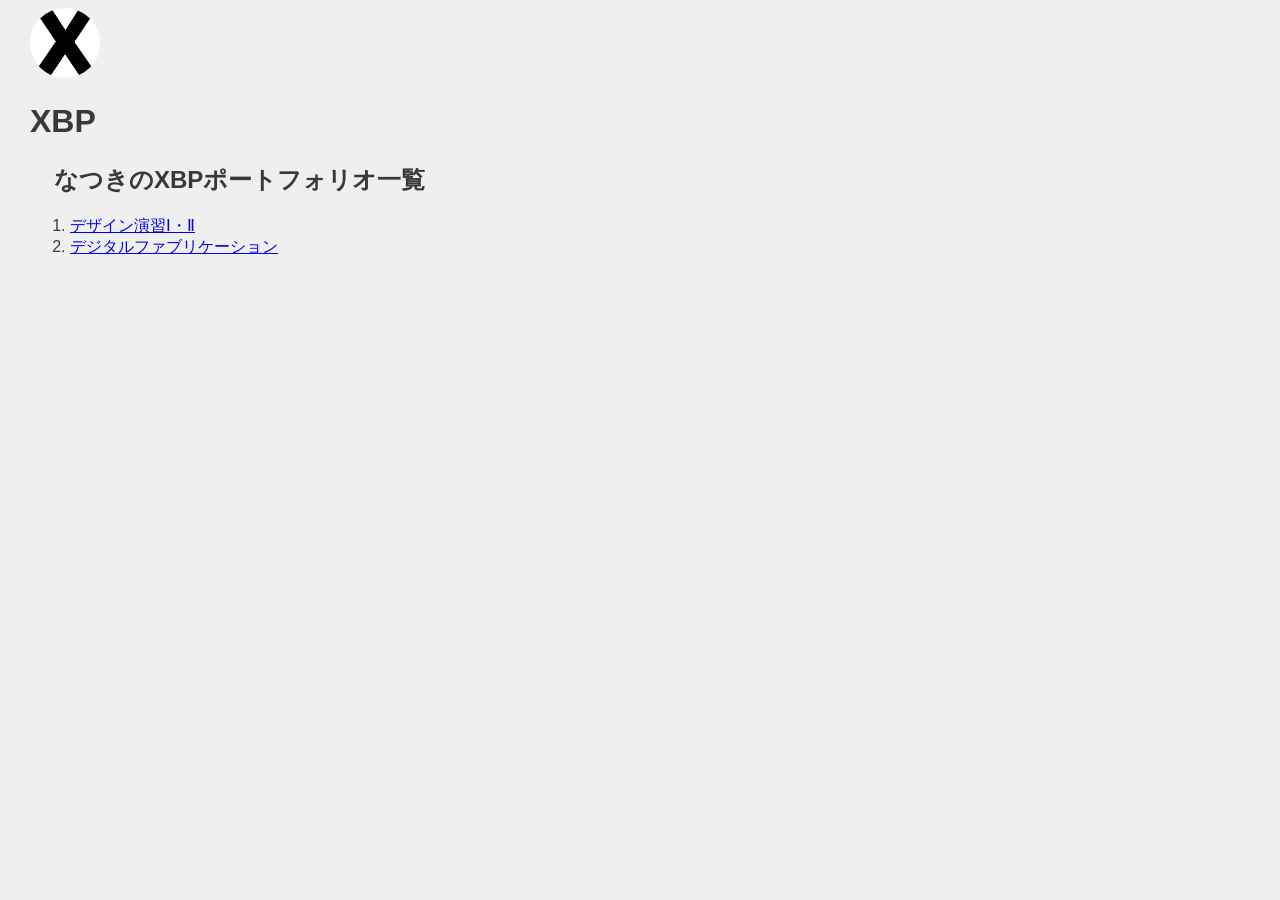
<file: index.html>
<!DOCTYPE html>
<html lang="jp">
<head>
    <meta charset="UTF-8">
    <title>XBP_HPsample</title>
    <link rel="stylesheet" href="./css/style.css">
</head>
<body>
    <logotohome>
    <a href="./index.html"><img src="./images/0_XBlogo.png" alt=""></a>
    </logotohome>
    <h1>XBP</h1>
        <h2>なつきのXBPポートフォリオ一覧</h2>
        <!-- このようにするとコードとして認識されない。（メモができる）-->
        <!--番号付きのリスト-->
        <ol>
            <li><a href="./de12/index.html">デザイン演習Ⅰ・Ⅱ</a></li>
            <li><a href="./digi_fab/index.html">デジタルファブリケーション</a></li>
        </ol>

            
        <br>
        <br>


</body>
</html>
</file>
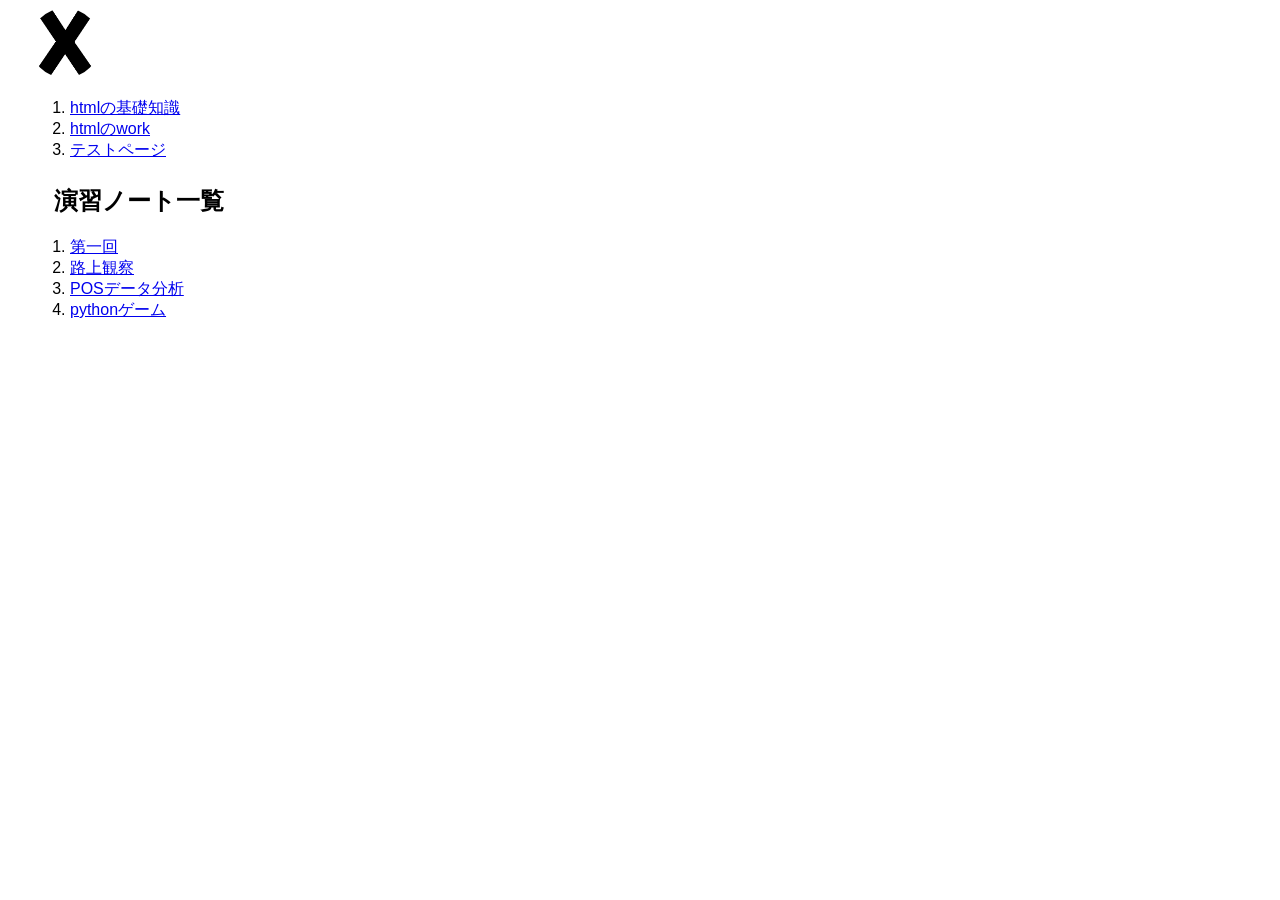
<file: de12/index.html>
<!DOCTYPE html>
<html lang="jp">
<head>
    <meta charset="UTF-8">
    <title>XBP_HPsample</title>
    <link rel="stylesheet" href="./css/style.css">
    <link rel="shortcut icon" href="./images/xbp.ico">
</head>
<body>
    <logotohome>
    <a href="../index.html"><img src="./images/0_XBlogo.png" alt=""></a>
    </logotohome>
    
        <ol>
            <li><a href="./hp1.html" target="_blank">htmlの基礎知識</a></li>
            <li><a href="./hp2.html" target="_blank">htmlのwork</a></li>
            <li><a href="./test.html" target="_blank">テストページ</a></li>
        </ol>
        <h2>演習ノート一覧</h2>
         <ol>

            <li><a href="./1.html" target="_blank">第一回</a></li>
            <li><a href="./2.html"target="_blank">路上観察</a></li>
            <li><a href="posdate.html"target="_blank">POSデータ分析</a></li>
            <li><a href="python game.html"target="_blank">pythonゲーム</a></li>
        </ol>



    
<br>
<br>


</body>
</html>
</file>
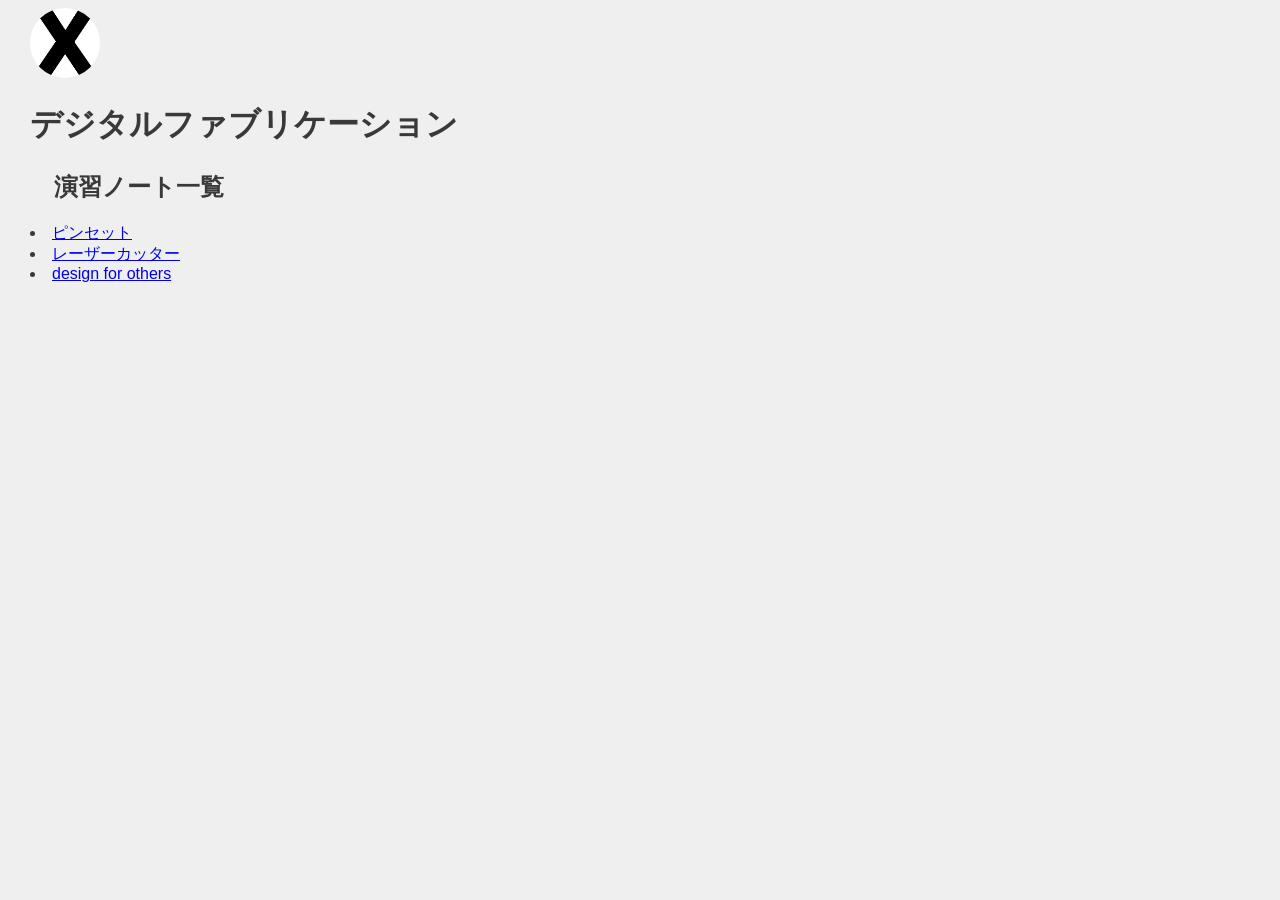
<file: digi_fab/index.html>
<!DOCTYPE html>
<html lang="jp">
<head>
    <meta charset="UTF-8">
    <title>デジタルファブリケーション</title>
    <link rel="stylesheet" href="./css/style.css">
    <link rel="shortcut icon" href="./images/xbp.ico">
</head>
<body>
    <logotohome>
    <a href="../index.html"><img src="./images/0_XBlogo.png" alt=""></a>
    </logotohome>
    <h1>デジタルファブリケーション</h1>
    <h2>演習ノート一覧</h2>
 <li><a href="./pinset.html" target="_blank">ピンセット</a></li>
 <li><a href="./calender.html" target="_blank">レーザーカッター</a></li>
<li><a href="観察課題.html" target="_blank">design for others</a></li>


    
<br>
<br>


</body>
</html>
</file>
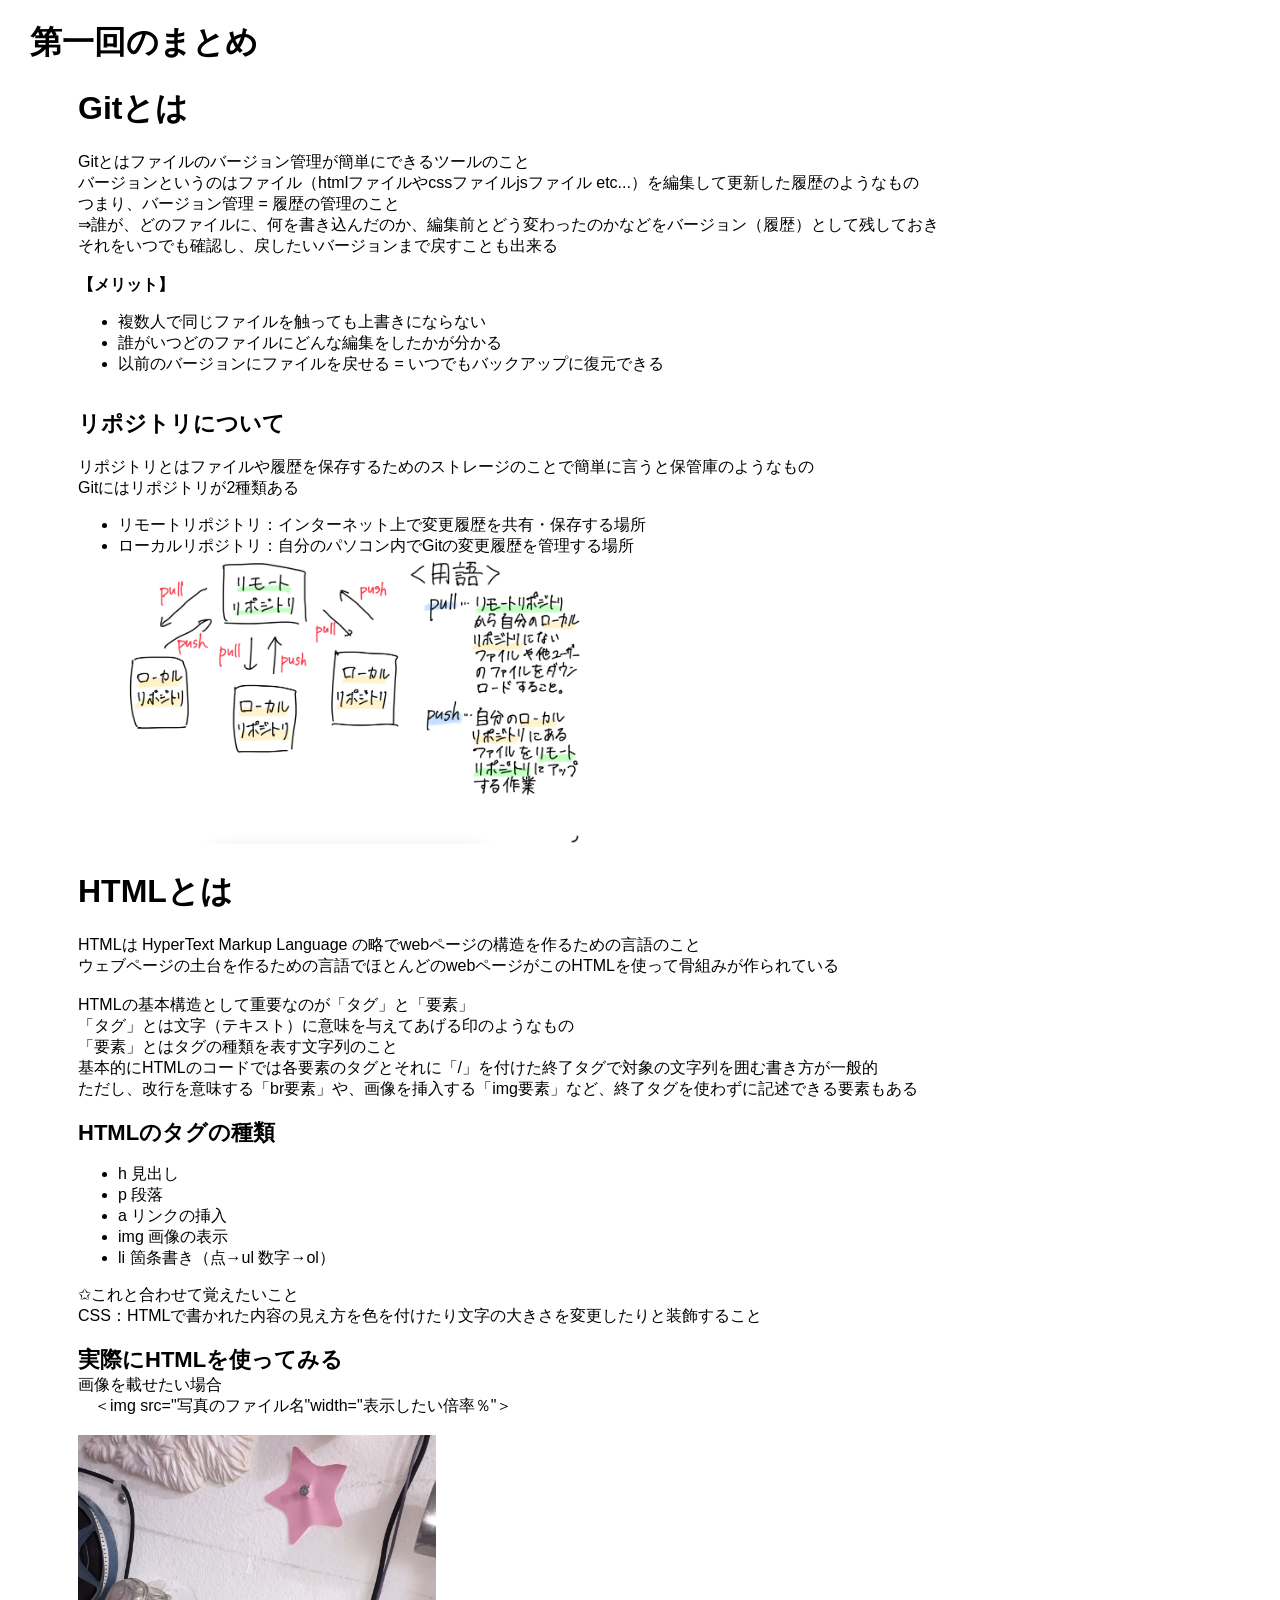
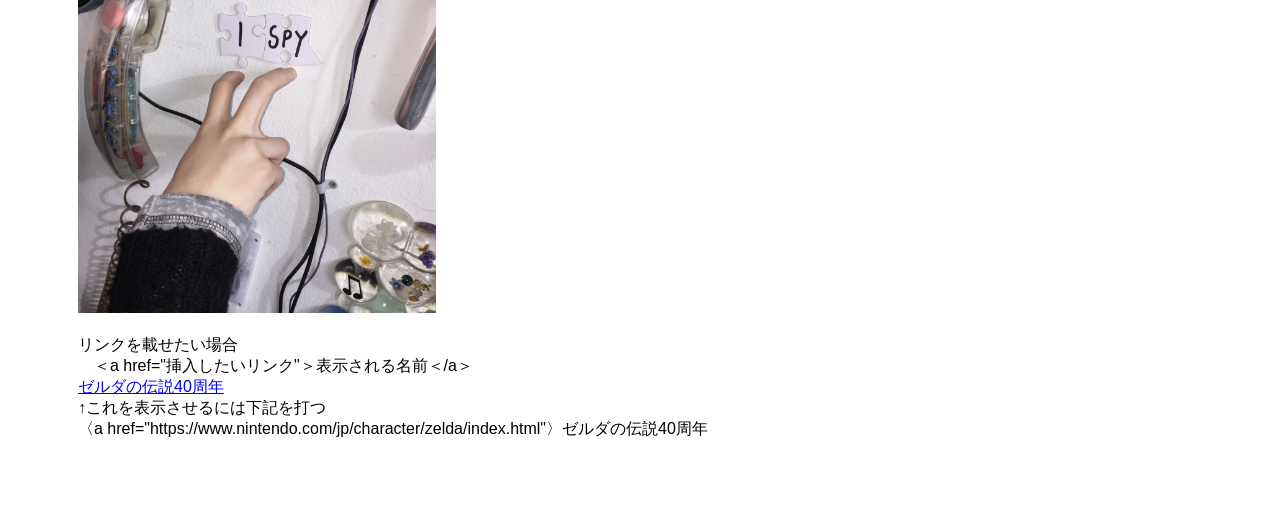
<file: de12/1.html>
<!DOCTYPE html>
<html lang="jp">
<head>
    <!-- ⑥↓タイトルを変えてみよう -->
    <title>なつきのテストページ</title>
    <!-- ⑤スタイルシートの設定をしよう -->
 <link rel="stylesheet" href="css/style.css">
    <!-- h1.htmlからある行をコピペしてくればOK -->

</head>
<body>
    
    <h1>第一回のまとめ</h1>
    <!-- 塊ごとにdivタグで区切るようにしましょう。 -->
    <div>
<h1>Gitとは</h1>
Gitとはファイルのバージョン管理が簡単にできるツールのこと<br>
バージョンというのはファイル（htmlファイルやcssファイルjsファイル etc...）を編集して更新した履歴のようなもの<br>
つまり、バージョン管理 = 履歴の管理のこと<br>
⇒誰が、どのファイルに、何を書き込んだのか、編集前とどう変わったのかなどをバージョン（履歴）として残しておき<br>
それをいつでも確認し、戻したいバージョンまで戻すことも出来る<br>
<br>

<span style="font-weight: 600;">【メリット】</span>
<ul><li>複数人で同じファイルを触っても上書きにならない</li>
<li>誰がいつどのファイルにどんな編集をしたかが分かる</li>
<li>以前のバージョンにファイルを戻せる = いつでもバックアップに復元できる</li>
</ul>
<br>
<span style="font-size: 22px; font-weight: 600;">リポジトリについて</span><br>
<br>
リポジトリとはファイルや履歴を保存するためのストレージのことで簡単に言うと保管庫のようなもの<br>
Gitにはリポジトリが2種類ある<br>
 <ul>
<li>リモートリポジトリ：インターネット上で変更履歴を共有・保存する場所</li>
<li>ローカルリポジトリ：自分のパソコン内でGitの変更履歴を管理する場所</li>
<img src="./images/IMG_2667.PNG"width="40%"><br>
</ul>
<h1>HTMLとは</h1>
HTMLは HyperText Markup Language の略でwebページの構造を作るための言語のこと<br>
ウェブページの土台を作るための言語でほとんどのwebページがこのHTMLを使って骨組みが作られている<br>
<br>
HTMLの基本構造として重要なのが「タグ」と「要素」<br>
「タグ」とは文字（テキスト）に意味を与えてあげる印のようなもの<br>
「要素」とはタグの種類を表す文字列のこと<br>
基本的にHTMLのコードでは各要素のタグとそれに「/」を付けた終了タグで対象の文字列を囲む書き方が一般的<br>
ただし、改行を意味する「br要素」や、画像を挿入する「img要素」など、終了タグを使わずに記述できる要素もある<br>

<br>
<span style="font-size: 22px; font-weight: 600;">HTMLのタグの種類</span><br>
<ul>
<li>h 見出し</li>
<li>p 段落</li>
<li>a リンクの挿入</li>
<li>img 画像の表示</li>
<li>li 箇条書き（点→ul 数字→ol）</li>
</ul>
✩これと合わせて覚えたいこと<br>
CSS：HTMLで書かれた内容の見え方を色を付けたり文字の大きさを変更したりと装飾すること<br>
<br>
<span style="font-size: 22px; font-weight: 600;">実際にHTMLを使ってみる</span><br>
画像を載せたい場合<br>
　＜img src="写真のファイル名"width="表示したい倍率％"＞<br>
<br>
<img src="./images/nctwish_official_ef47318e1fb541939138f999fd19b05f.jpg"width="30%"><br>
<br>
リンクを載せたい場合<br>
　＜a href="挿入したいリンク"＞表示される名前＜/a＞<br>
<a href="https://www.nintendo.com/jp/character/zelda/index.html">ゼルダの伝説40周年</a><br>
↑これを表示させるには下記を打つ<br>
〈a href="https://www.nintendo.com/jp/character/zelda/index.html"〉ゼルダの伝説40周年</a><br>


</div>
</body>
</html>
</file>
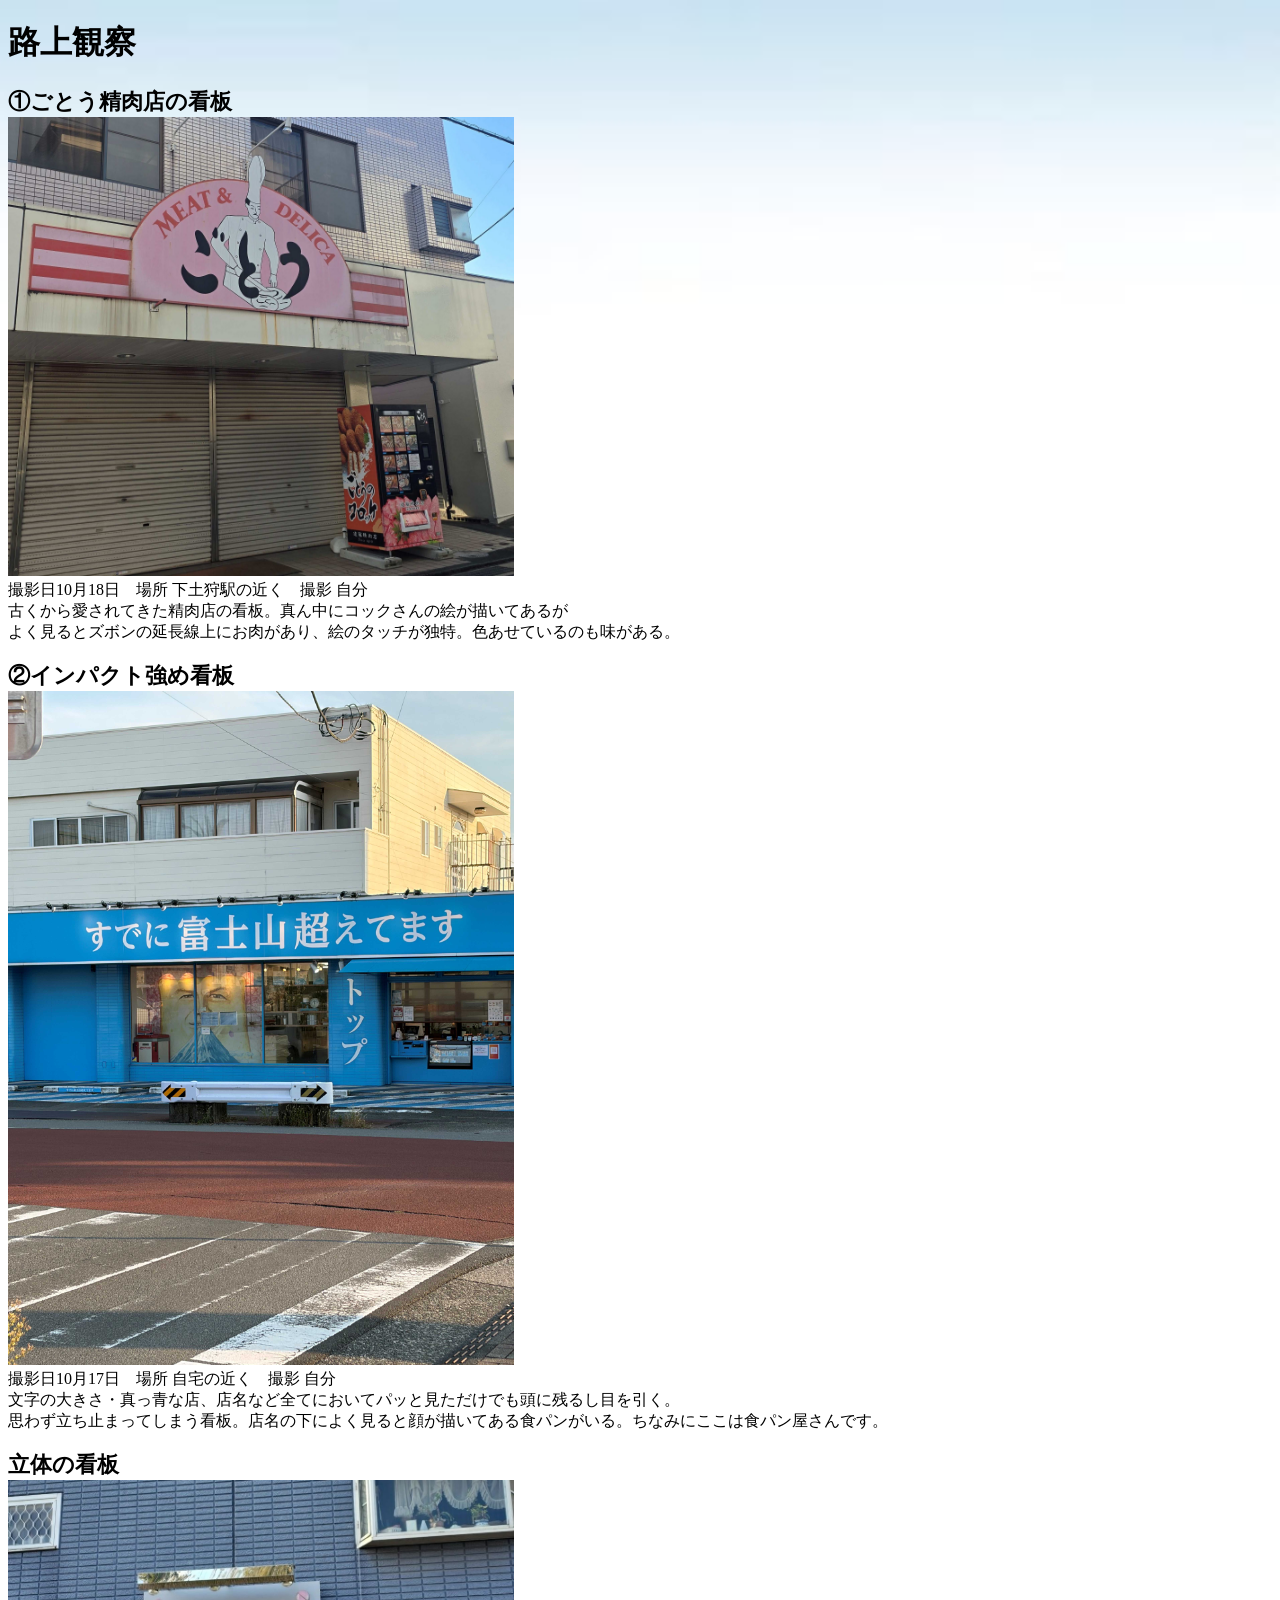
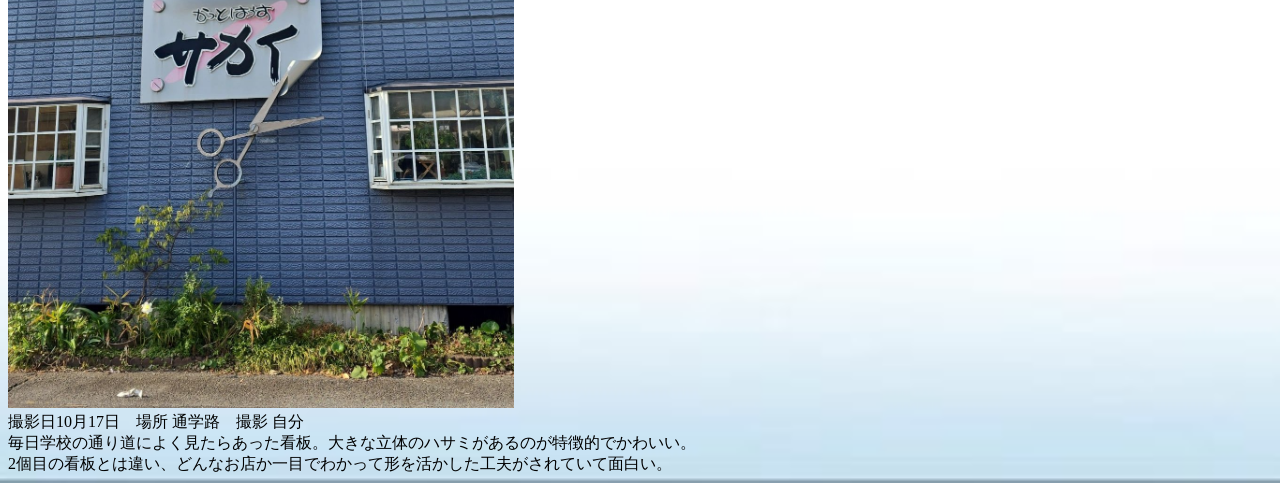
<file: de12/2.html>
<!DOCTYPE html>
<html lang="jp">
<head>


</head>
<body style="background-image: url('./images/blue\ gradient\ border\ ipad.jpg'); background-size: cover; background-position: center; background-repeat: no-repeat; min-height: 100vh;">



</body>
</html>





    
</head>
<body>
    
    <h1>路上観察</h1>
    <!-- 塊ごとにdivタグで区切るようにしましょう。 -->
    <div>
    <span style="font-size: 22px; font-weight: 600;">①ごとう精肉店の看板</span><br>
        <img src="./images/20261018_152559.jpg"width="40%"><br>

    撮影日10月18日　場所 下土狩駅の近く　撮影 自分<br>
    古くから愛されてきた精肉店の看板。真ん中にコックさんの絵が描いてあるが<br>
    よく見るとズボンの延長線上にお肉があり、絵のタッチが独特。色あせているのも味がある。<br>
<br>
<span style="font-size: 22px; font-weight: 600;">②インパクト強め看板</span><br>
        <img src="./images/1792242011399.jpg"width="40%"><br>
        撮影日10月17日　場所 自宅の近く　撮影 自分<br>
        文字の大きさ・真っ青な店、店名など全てにおいてパッと見ただけでも頭に残るし目を引く。<br>
        思わず立ち止まってしまう看板。店名の下によく見ると顔が描いてある食パンがいる。ちなみにここは食パン屋さんです。<br>
        <br>
        <span style="font-size: 22px; font-weight: 600;">立体の看板</span><br>
        <img src="./images/IMG_20261015_090641_486.jpg"width="40%"><br>
        撮影日10月17日　場所 通学路　撮影 自分<br>
毎日学校の通り道によく見たらあった看板。大きな立体のハサミがあるのが特徴的でかわいい。<br>
2個目の看板とは違い、どんなお店か一目でわかって形を活かした工夫がされていて面白い。<br>
</file>
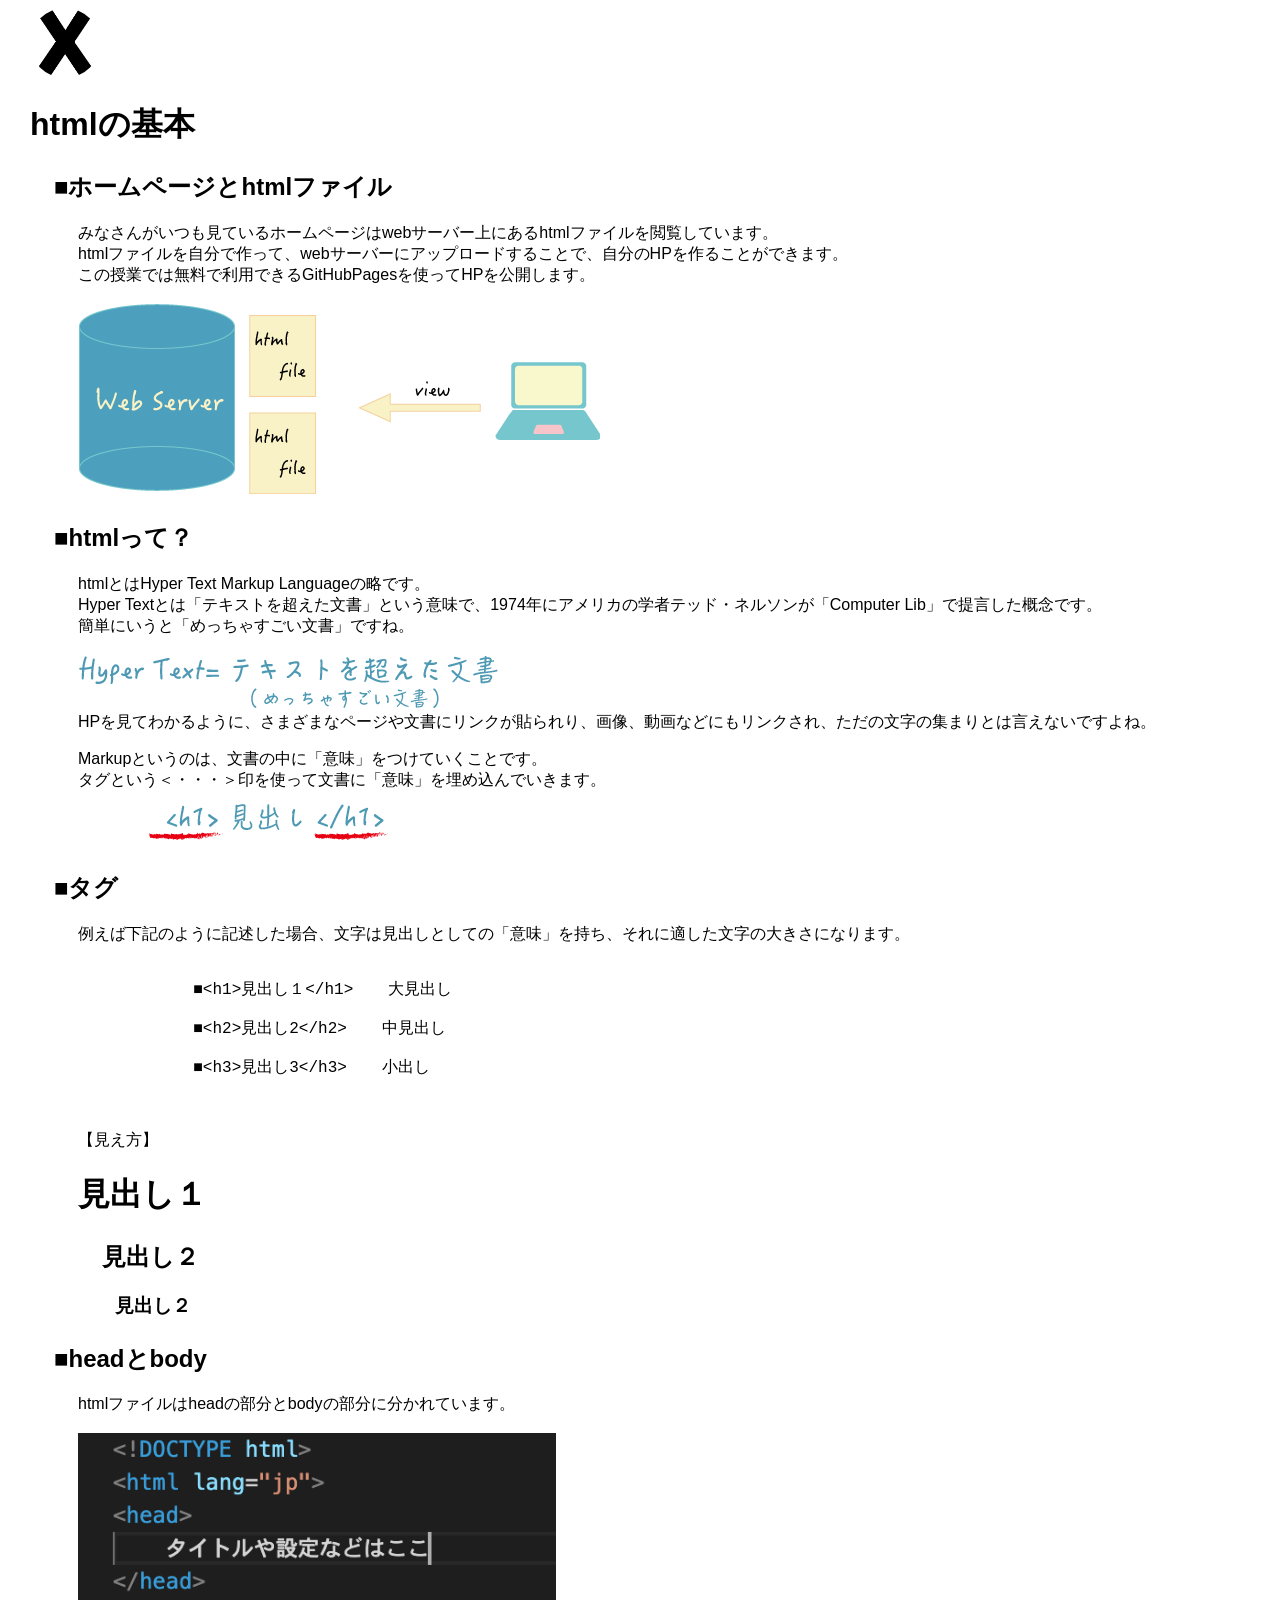
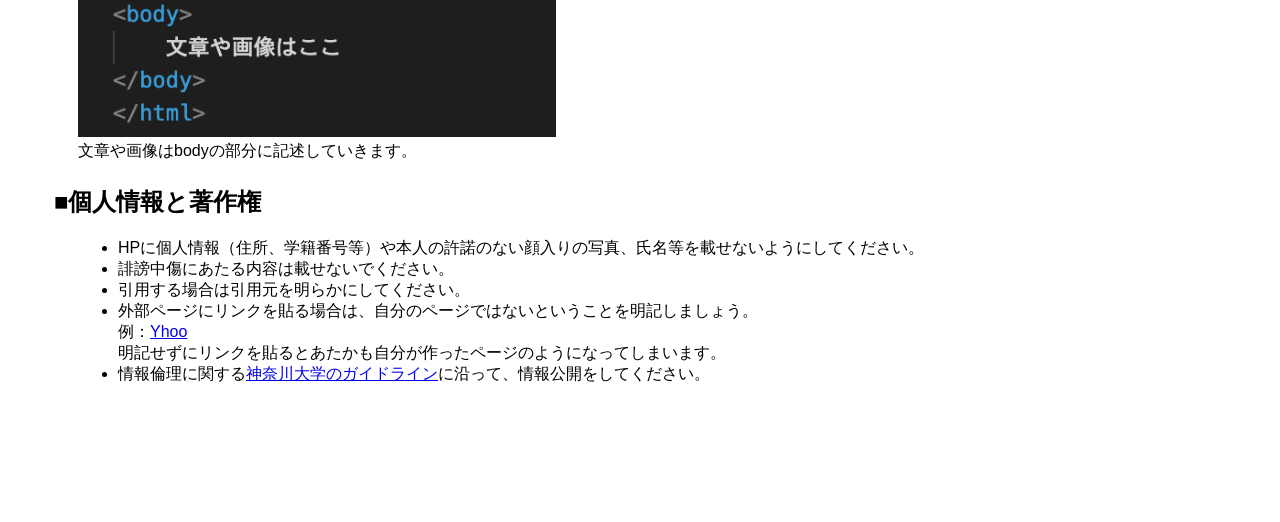
<file: de12/hp1.html>
<!DOCTYPE html>
<html lang="jp">
<head>
    <meta charset="UTF-8">
    <title>html_1</title>
    <link rel="stylesheet" href="./css/style.css">
    <link rel="shortcut icon" href="./images/xbp.ico">
</head>
<body>
    <logotohome>
    <a href="../index.html"><img src="./images/0_XBlogo.png" ></a>
    </logotohome>


    <h1>htmlの基本</h1>
    <h2>■ホームページとhtmlファイル</h2>
        <div>
            みなさんがいつも見ているホームページはwebサーバー上にあるhtmlファイルを閲覧しています。<br>
            htmlファイルを自分で作って、webサーバーにアップロードすることで、自分のHPを作ることができます。<br>
            この授業では無料で利用できるGitHubPagesを使ってHPを公開します。<br><br>
            <img src="./images/webserver_html.png">
        </div>
    <h2>■htmlって？</h2>
    <div>
        htmlとはHyper Text Markup Languageの略です。<br>
        Hyper Textとは「テキストを超えた文書」という意味で、1974年にアメリカの学者テッド・ネルソンが「Computer Lib」で提言した概念です。<br>
        簡単にいうと「めっちゃすごい文書」ですね。<br><br>
        <img src="./images/hypertxt.png"><br>
        HPを見てわかるように、さまざまなページや文書にリンクが貼られり、画像、動画などにもリンクされ、ただの文字の集まりとは言えないですよね。
    </div>
    <div>
        
        Markupというのは、文書の中に「意味」をつけていくことです。<br>
        タグという＜・・・＞印を使って文書に「意味」を埋め込んでいきます。<br>
        <img src="./images/tag.png">

    </div>
    


    <h2>■タグ</h2>
    <div>
        例えば下記のように記述した場合、文字は見出しとしての「意味」を持ち、それに適した文字の大きさになります。<br>
        <xmp>
            ■<h1>見出し１</h1>    大見出し
    
            ■<h2>見出し2</h2>    中見出し
    
            ■<h3>見出し3</h3>    小出し
    
        </xmp>
        【見え方】
        <h1>見出し１</h1>
        <h2>見出し２</h2>
        <h3>見出し２</h3>

    </div>
    
    <h2>■headとbody</h2>
    <div>
    htmlファイルはheadの部分とbodyの部分に分かれています。<br><br>
        <img src="./images/htmlbasic.png" width="40%">
        <br>
        文章や画像はbodyの部分に記述していきます。
    </div>

    <h2>■個人情報と著作権</h2>
    <div>
        <ul>
            <li>HPに個人情報（住所、学籍番号等）や本人の許諾のない顔入りの写真、氏名等を載せないようにしてください。</li>
            <li>誹謗中傷にあたる内容は載せないでください。</li>
            <li>引用する場合は引用元を明らかにしてください。</li>
            <li>外部ページにリンクを貼る場合は、自分のページではないということを明記しましょう。<br>例：<a href="https://www.yahoo.co.jp/">Yhoo</a><br>
            明記せずにリンクを貼るとあたかも自分が作ったページのようになってしまいます。 </li>
            <li>情報倫理に関する<a href="https://www.kanagawa-u.ac.jp/sns/guideline/" target="_blank">神奈川大学のガイドライン</a>に沿って、情報公開をしてください。</li>
        </ul>
    
    </div>






    
<br>
<br>


</body>
</html>
</file>
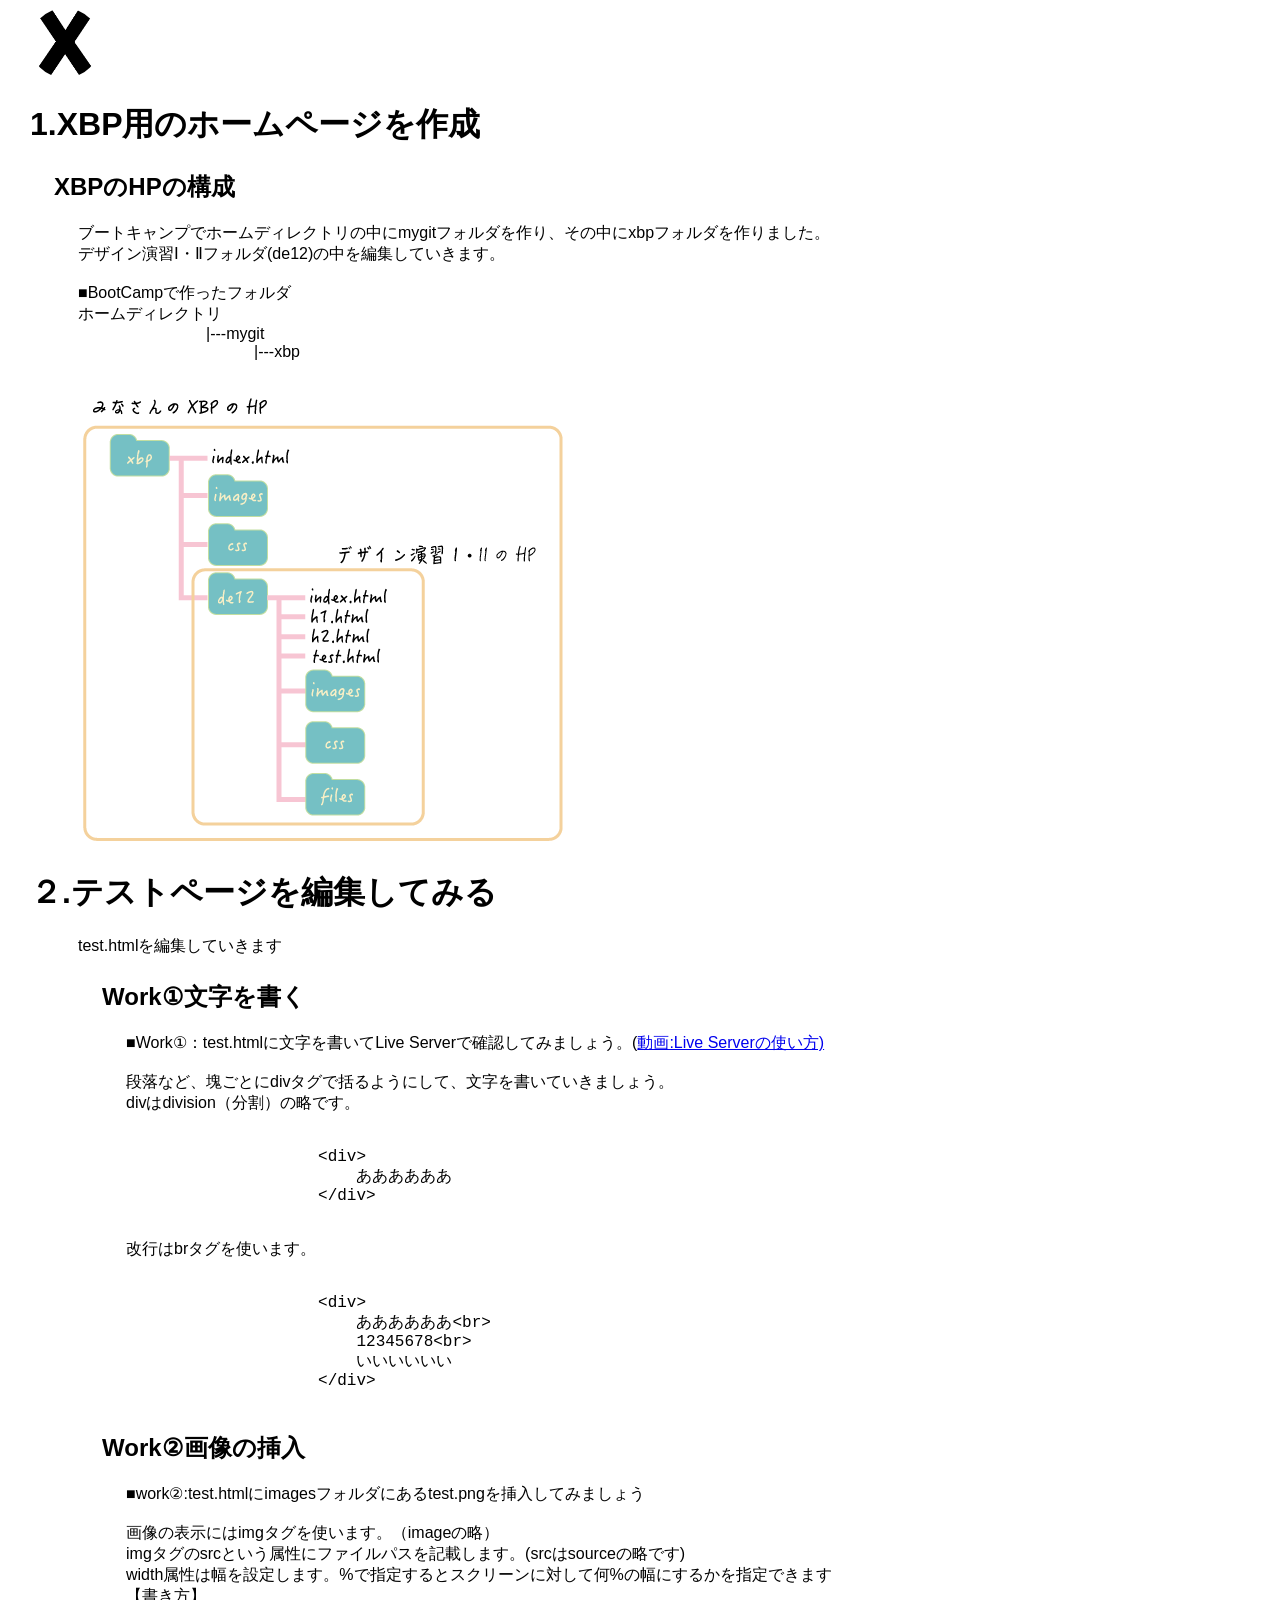
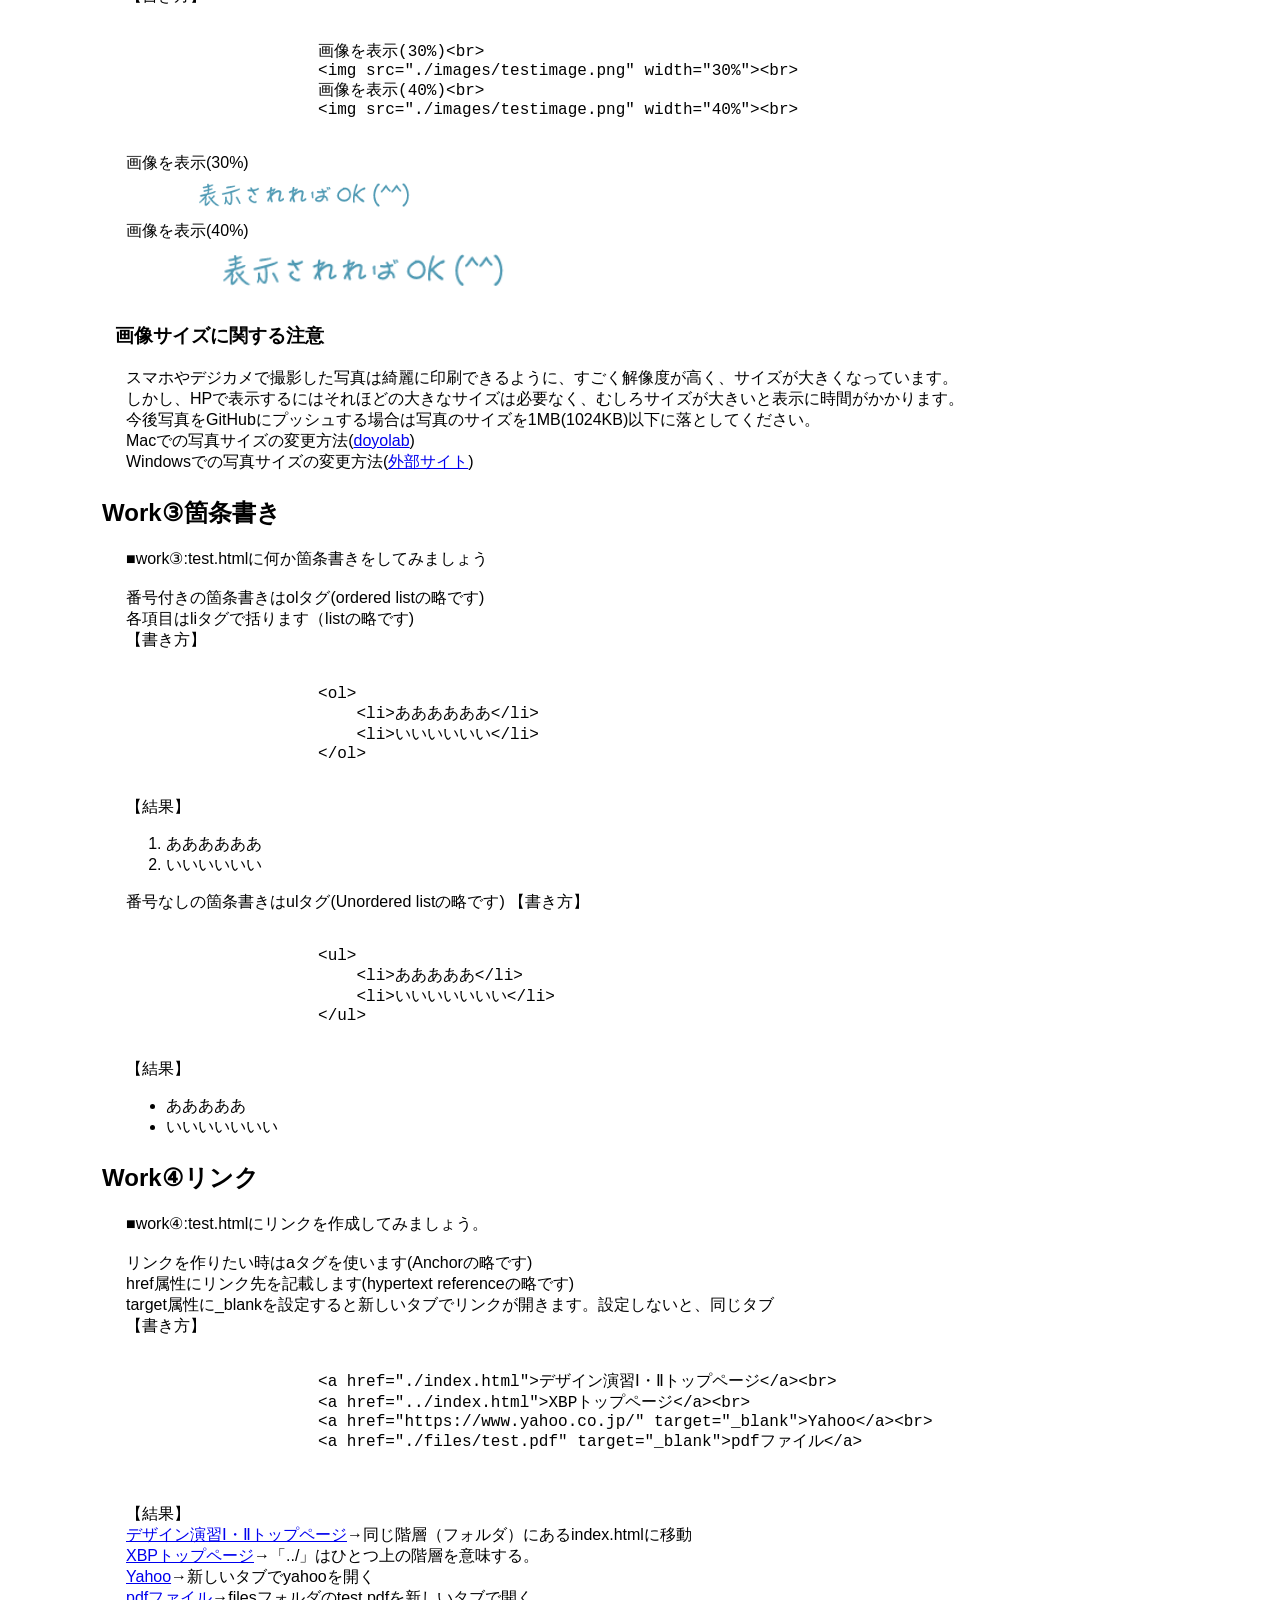
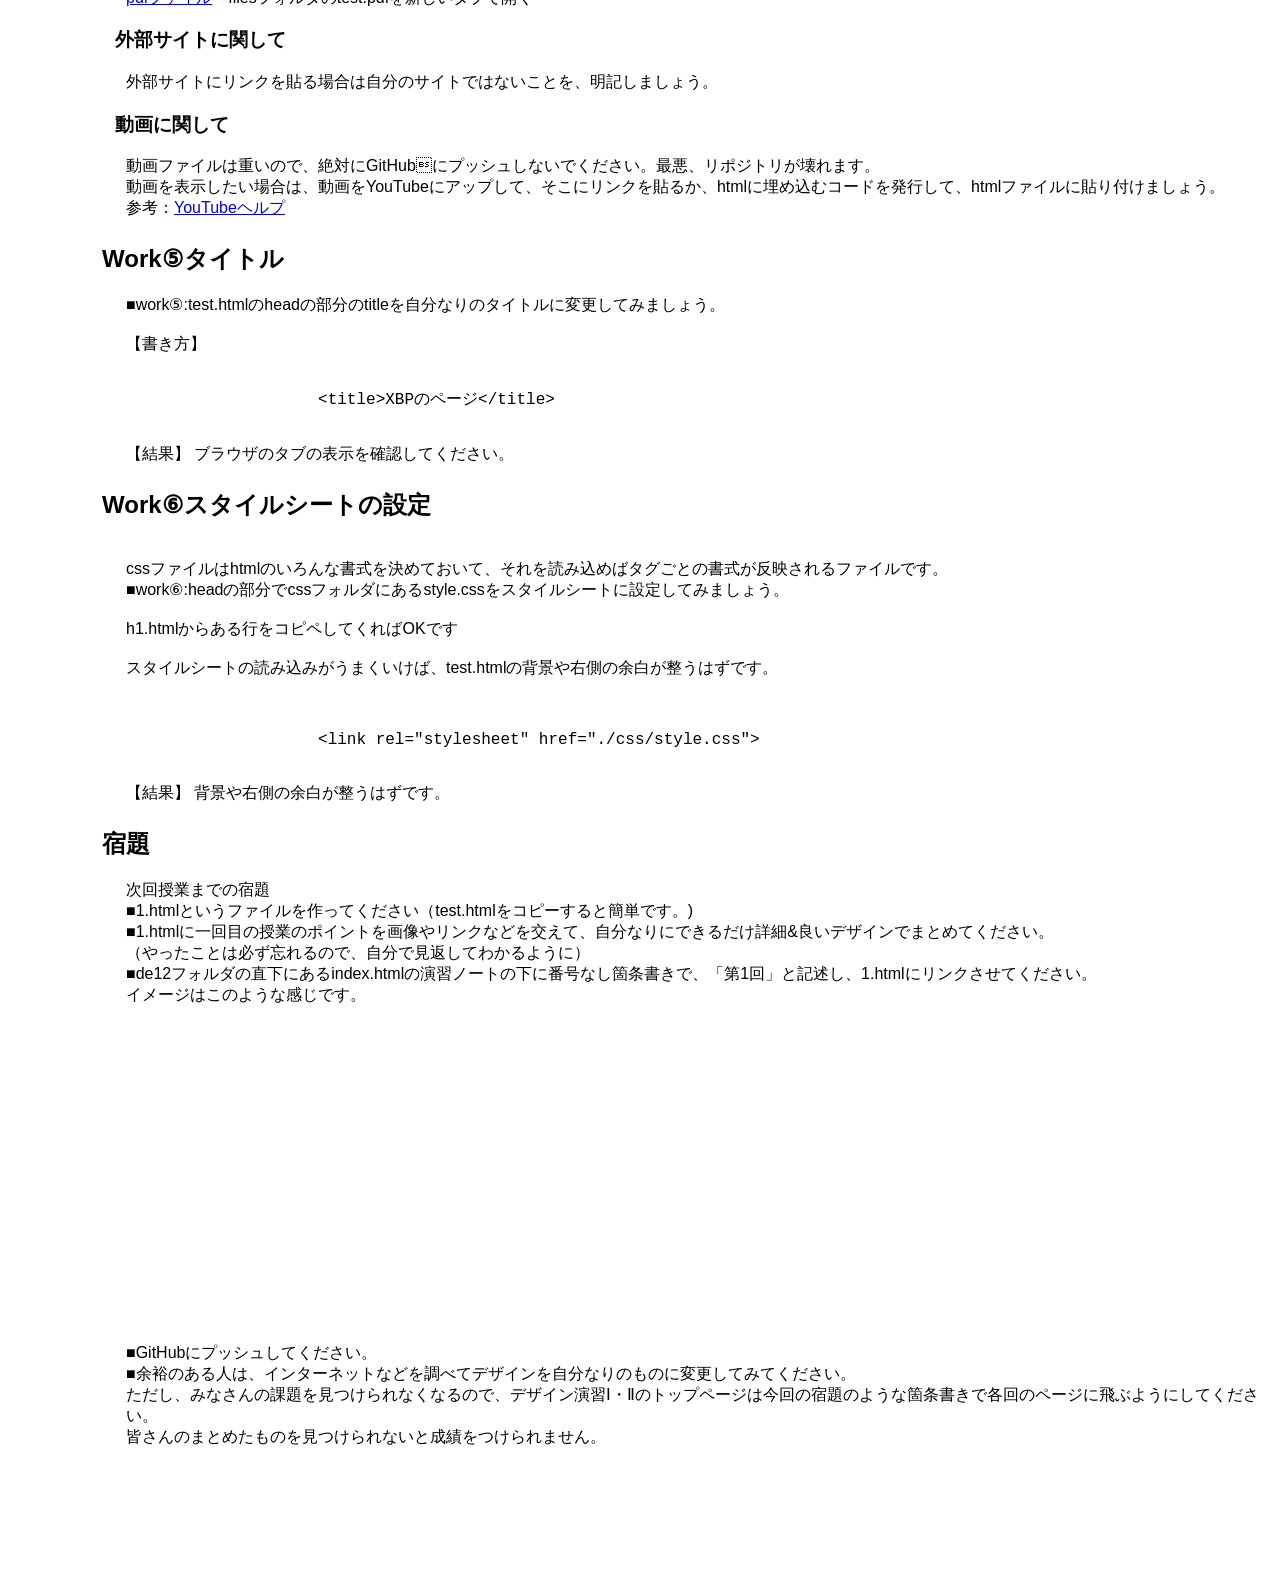
<file: de12/hp2.html>
<!DOCTYPE html>
<html lang="jp">
<head>
    <meta charset="UTF-8">
    <title>html_2</title>
    <link rel="stylesheet" href="./css/style.css">
    <link rel="shortcut icon" href="./images/xbp.ico">
</head>
<body>
    <logotohome>
    <a href="../index.html"><img src="./images/0_XBlogo.png" alt=""></a>
    </logotohome>

    
    <h1>1.XBP用のホームページを作成</h1>
        <h2>XBPのHPの構成</h2>
        <div>
            ブートキャンプでホームディレクトリの中にmygitフォルダを作り、その中にxbpフォルダを作りました。<br>
            デザイン演習Ⅰ・Ⅱフォルダ(de12)の中を編集していきます。<br><br>

            ■BootCampで作ったフォルダ<br>
            ホームディレクトリ<br>
            &emsp;&emsp;&emsp;&emsp;&emsp;&emsp;&emsp;&emsp;|---mygit<br>
            &emsp;&emsp;&emsp;&emsp;&emsp;&emsp;&emsp;&emsp;&emsp;&emsp;&emsp;|---xbp<br><br><br>
            
            
            <img src="images/samplefolder1.png">
                        
            
        </div>
       

    <h1>２.テストページを編集してみる</h1>
    <div>test.htmlを編集していきます
        <h2>Work①文字を書く</h2>
            <div>
                ■Work①：test.htmlに文字を書いてLive Serverで確認してみましょう。(<a href="https://youtu.be/DpFo8xBrLMc">動画:Live Serverの使い方)</a><br><br>
                段落など、塊ごとにdivタグで括るようにして、文字を書いていきましょう。<br>
                divはdivision（分割）の略です。<br>
                <xmp>
                    <div>
                        ああああああ
                    </div>
                </xmp>
                改行はbrタグを使います。
                <xmp>
                    <div>
                        ああああああ<br>
                        12345678<br>
                        いいいいいい
                    </div>
                </xmp>
            </div>
            <h2>Work②画像の挿入</h2>
            <div>
                ■work②:test.htmlにimagesフォルダにあるtest.pngを挿入してみましょう<br><br>
                画像の表示にはimgタグを使います。（imageの略）<br>
                imgタグのsrcという属性にファイルパスを記載します。(srcはsourceの略です)<br>
                width属性は幅を設定します。%で指定するとスクリーンに対して何%の幅にするかを指定できます<br>
                【書き方】
                <xmp>
                    画像を表示(30%)<br>
                    <img src="./images/testimage.png" width="30%"><br>
                    画像を表示(40%)<br>
                    <img src="./images/testimage.png" width="40%"><br>
                </xmp>

            </div>
            <div>
            画像を表示(30%)<br>
            <img src="./images/testimage.png" width="30%"><br>
            画像を表示(40%)<br>
            <img src="./images/testimage.png" width="40%"><br>
            
            </div>
            <h3>画像サイズに関する注意</h3>
            <diV>
                スマホやデジカメで撮影した写真は綺麗に印刷できるように、すごく解像度が高く、サイズが大きくなっています。<br>
                しかし、HPで表示するにはそれほどの大きなサイズは必要なく、むしろサイズが大きいと表示に時間がかかります。<br>
                今後写真をGitHubにプッシュする場合は写真のサイズを1MB(1024KB)以下に落としてください。<br>
                Macでの写真サイズの変更方法(<a href="https://doyodoyo.github.io/doyolab/03photomemo.html" target="_blank">doyolab</a>)<br>
                Windowsでの写真サイズの変更方法(<a href="https://office-hack.com/windows/windows10-image-resize/" target="_blank">外部サイト</a>)

            </diV>

            <h2>Work③箇条書き</h2>

            <div>
                ■work③:test.htmlに何か箇条書きをしてみましょう<br><br>
                番号付きの箇条書きはolタグ(ordered listの略です)<br>
                各項目はliタグで括ります（listの略です)<br>
                【書き方】
                <xmp>
                    <ol>
                        <li>ああああああ</li>
                        <li>いいいいいい</li>
                    </ol>
                </xmp>
                【結果】
                <ol>
                    <li>ああああああ</li>
                    <li>いいいいいい</li>
                </ol>
            </div>
            <div>
                番号なしの箇条書きはulタグ(Unordered listの略です)
                【書き方】
                <xmp>
                    <ul>
                        <li>あああああ</li>
                        <li>いいいいいいい</li>
                    </ul>
                </xmp>
                【結果】
                <ul>
                    <li>あああああ</li>
                    <li>いいいいいいい</li>
                </ul>

            </div>
            <h2>Work④リンク</h2>
            <div>
                ■work④:test.htmlにリンクを作成してみましょう。<br><br>
                リンクを作りたい時はaタグを使います(Anchorの略です)<br>
                href属性にリンク先を記載します(hypertext referenceの略です)<br>
                target属性に_blankを設定すると新しいタブでリンクが開きます。設定しないと、同じタブ<br>
                【書き方】
                <xmp>
                    <a href="./index.html">デザイン演習Ⅰ・Ⅱトップページ</a><br>
                    <a href="../index.html">XBPトップページ</a><br>
                    <a href="https://www.yahoo.co.jp/" target="_blank">Yahoo</a><br>
                    <a href="./files/test.pdf" target="_blank">pdfファイル</a>

                </xmp>
                【結果】<br>
                <a href="./index.html">デザイン演習Ⅰ・Ⅱトップページ</a>→同じ階層（フォルダ）にあるindex.htmlに移動<br>
                <a href="../index.html">XBPトップページ</a>→「../」はひとつ上の階層を意味する。<br>
                <a href="https://www.yahoo.co.jp/" target="_blank">Yahoo</a>→新しいタブでyahooを開く<br>
                <a href="./files/test.pdf" target="_blank">pdfファイル</a>→filesフォルダのtest.pdfを新しいタブで開く<br>
            </div>
            <h3>外部サイトに関して</h3>
            <div>
                外部サイトにリンクを貼る場合は自分のサイトではないことを、明記しましょう。
            </div>
            <h3>動画に関して</h3>
            <div>
            動画ファイルは重いので、絶対にGitHubにプッシュしないでください。最悪、リポジトリが壊れます。<br>
            動画を表示したい場合は、動画をYouTubeにアップして、そこにリンクを貼るか、htmlに埋め込むコードを発行して、htmlファイルに貼り付けましょう。<br>
            参考：<a href="https://support.google.com/youtube/answer/171780?hl=ja" target="_blank">YouTubeヘルプ</a>
            </div>
            <h2>Work⑤タイトル</h2>
            <div>
                ■work⑤:test.htmlのheadの部分のtitleを自分なりのタイトルに変更してみましょう。<br><br>
                【書き方】
                <xmp>
                    <title>XBPのページ</title>
                </xmp>
                【結果】
                ブラウザのタブの表示を確認してください。
            </div>

            <h2>Work⑥スタイルシートの設定</h2>
            <div>
                <br>cssファイルはhtmlのいろんな書式を決めておいて、それを読み込めばタグごとの書式が反映されるファイルです。<br>
                ■work⑥:headの部分でcssフォルダにあるstyle.cssをスタイルシートに設定してみましょう。<br><br>
                h1.htmlからある行をコピペしてくればOKです<br>
                
                <br>スタイルシートの読み込みがうまくいけば、test.htmlの背景や右側の余白が整うはずです。
                <br><br>
                <xmp>
                    <link rel="stylesheet" href="./css/style.css">
                </xmp>
                【結果】
                背景や右側の余白が整うはずです。
            </div>

            <h2>宿題</h2>
            <div>
                次回授業までの宿題<br>
                ■1.htmlというファイルを作ってください（test.htmlをコピーすると簡単です。)<br>
                ■1.htmlに一回目の授業のポイントを画像やリンクなどを交えて、自分なりにできるだけ詳細&良いデザインでまとめてください。<br>
                （やったことは必ず忘れるので、自分で見返してわかるように）<br>
                ■de12フォルダの直下にあるindex.htmlの演習ノートの下に番号なし箇条書きで、「第1回」と記述し、1.htmlにリンクさせてください。<br>
                
                イメージはこのような感じです。<br>
                <iframe width="560" height="315" src="https://www.youtube.com/embed/QmtEP_GOFp0" title="YouTube video player" frameborder="0" allow="accelerometer; autoplay; clipboard-write; encrypted-media; gyroscope; picture-in-picture" allowfullscreen></iframe>
                <br><br>
                ■GitHubにプッシュしてください。<br>

                ■余裕のある人は、インターネットなどを調べてデザインを自分なりのものに変更してみてください。<br>
                ただし、みなさんの課題を見つけられなくなるので、デザイン演習Ⅰ・Ⅱのトップページは今回の宿題のような箇条書きで各回のページに飛ぶようにしてください。<br>
                皆さんのまとめたものを見つけられないと成績をつけられません。
            </div>

    </div>
    
<br>
<br>


</body>
</html>
</file>
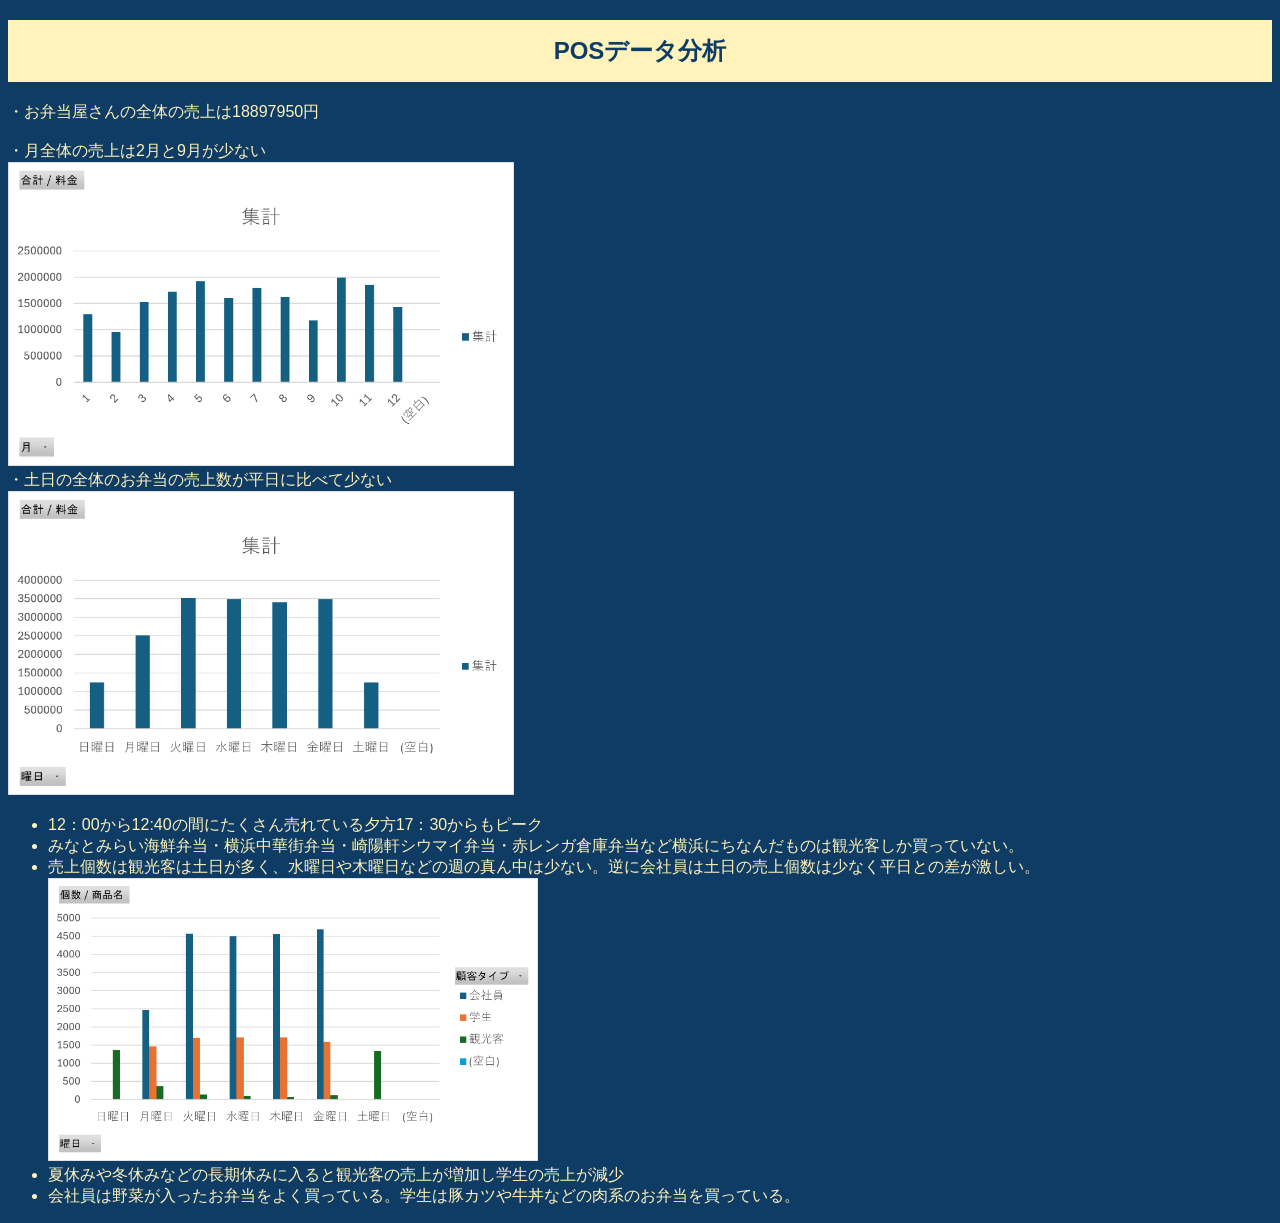
<file: de12/posdate.html>
<!DOCTYPE html>
<html lang="jp">
    <head>
    <meta charset="UTF-8">
    <style>
        body {
            background-color: #0F3C65;
            color: #FFF2BA;
            font-family: sans-serif;
        }
        .title {
    text-align:center;
    background-color: #FFF2BA;
    color: #0F3C65;
    padding: 15px;
    width: 100%;
    box-sizing: border-box;
}
    </style>
</head>
   <h2 class="title">POSデータ分析</h2>
 
・お弁当屋さんの全体の売上は18897950円<br>
<br>
・月全体の売上は2月と9月が少ない<br>
<img src="images/月×料金.png"width="40%"><br>

・土日の全体のお弁当の売上数が平日に比べて少ない<br>
<img src="images/平日土日.png"width="40%"><br>

<ul>
<li>12：00から12:40の間にたくさん売れている夕方17：30からもピーク<br></li>
<li>みなとみらい海鮮弁当・横浜中華街弁当・崎陽軒シウマイ弁当・赤レンガ倉庫弁当など横浜にちなんだものは観光客しか買っていない。</li>
<li>売上個数は観光客は土日が多く、水曜日や木曜日などの週の真ん中は少ない。逆に会社員は土日の売上個数は少なく平日との差が激しい。</li>
<img src="images/画像5.png"width="40%"><br>
<li>夏休みや冬休みなどの長期休みに入ると観光客の売上が増加し学生の売上が減少</li>
<li>会社員は野菜が入ったお弁当をよく買っている。学生は豚カツや牛丼などの肉系のお弁当を買っている。</li>
</ul>
</file>
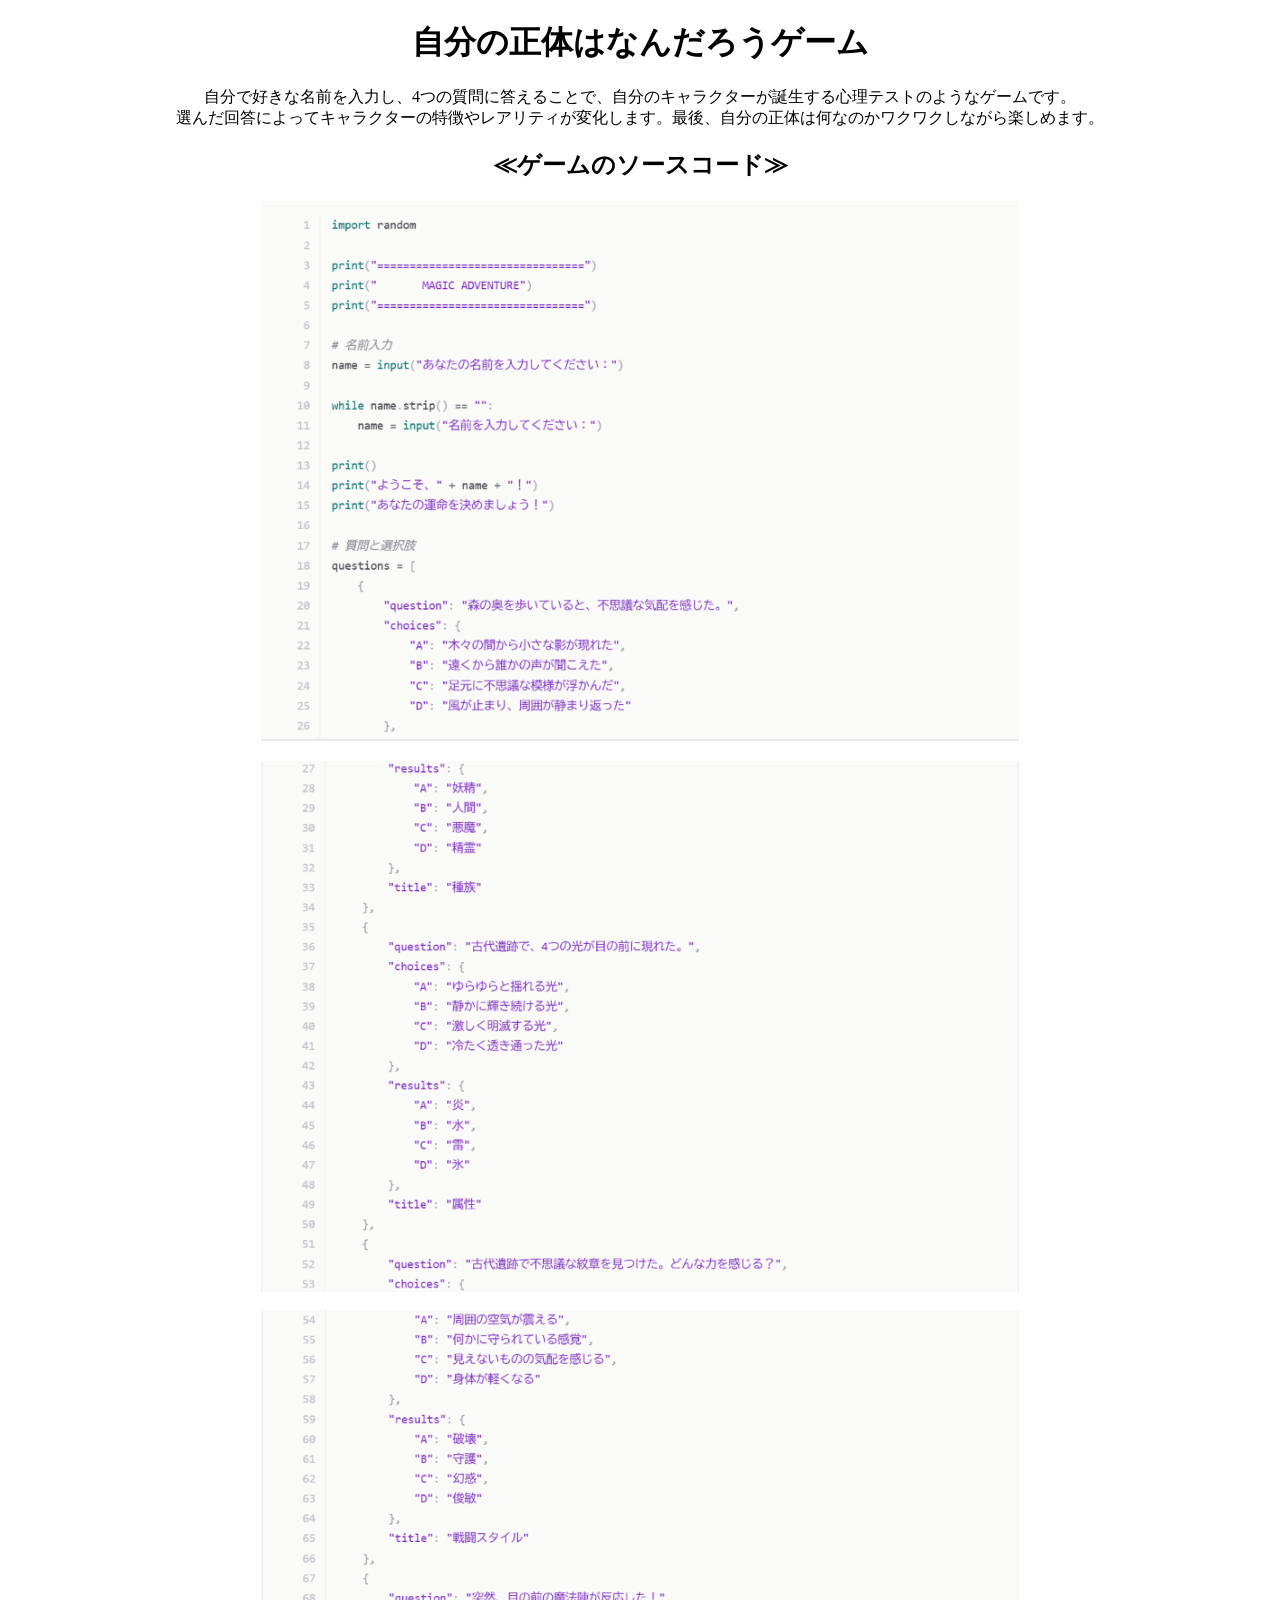
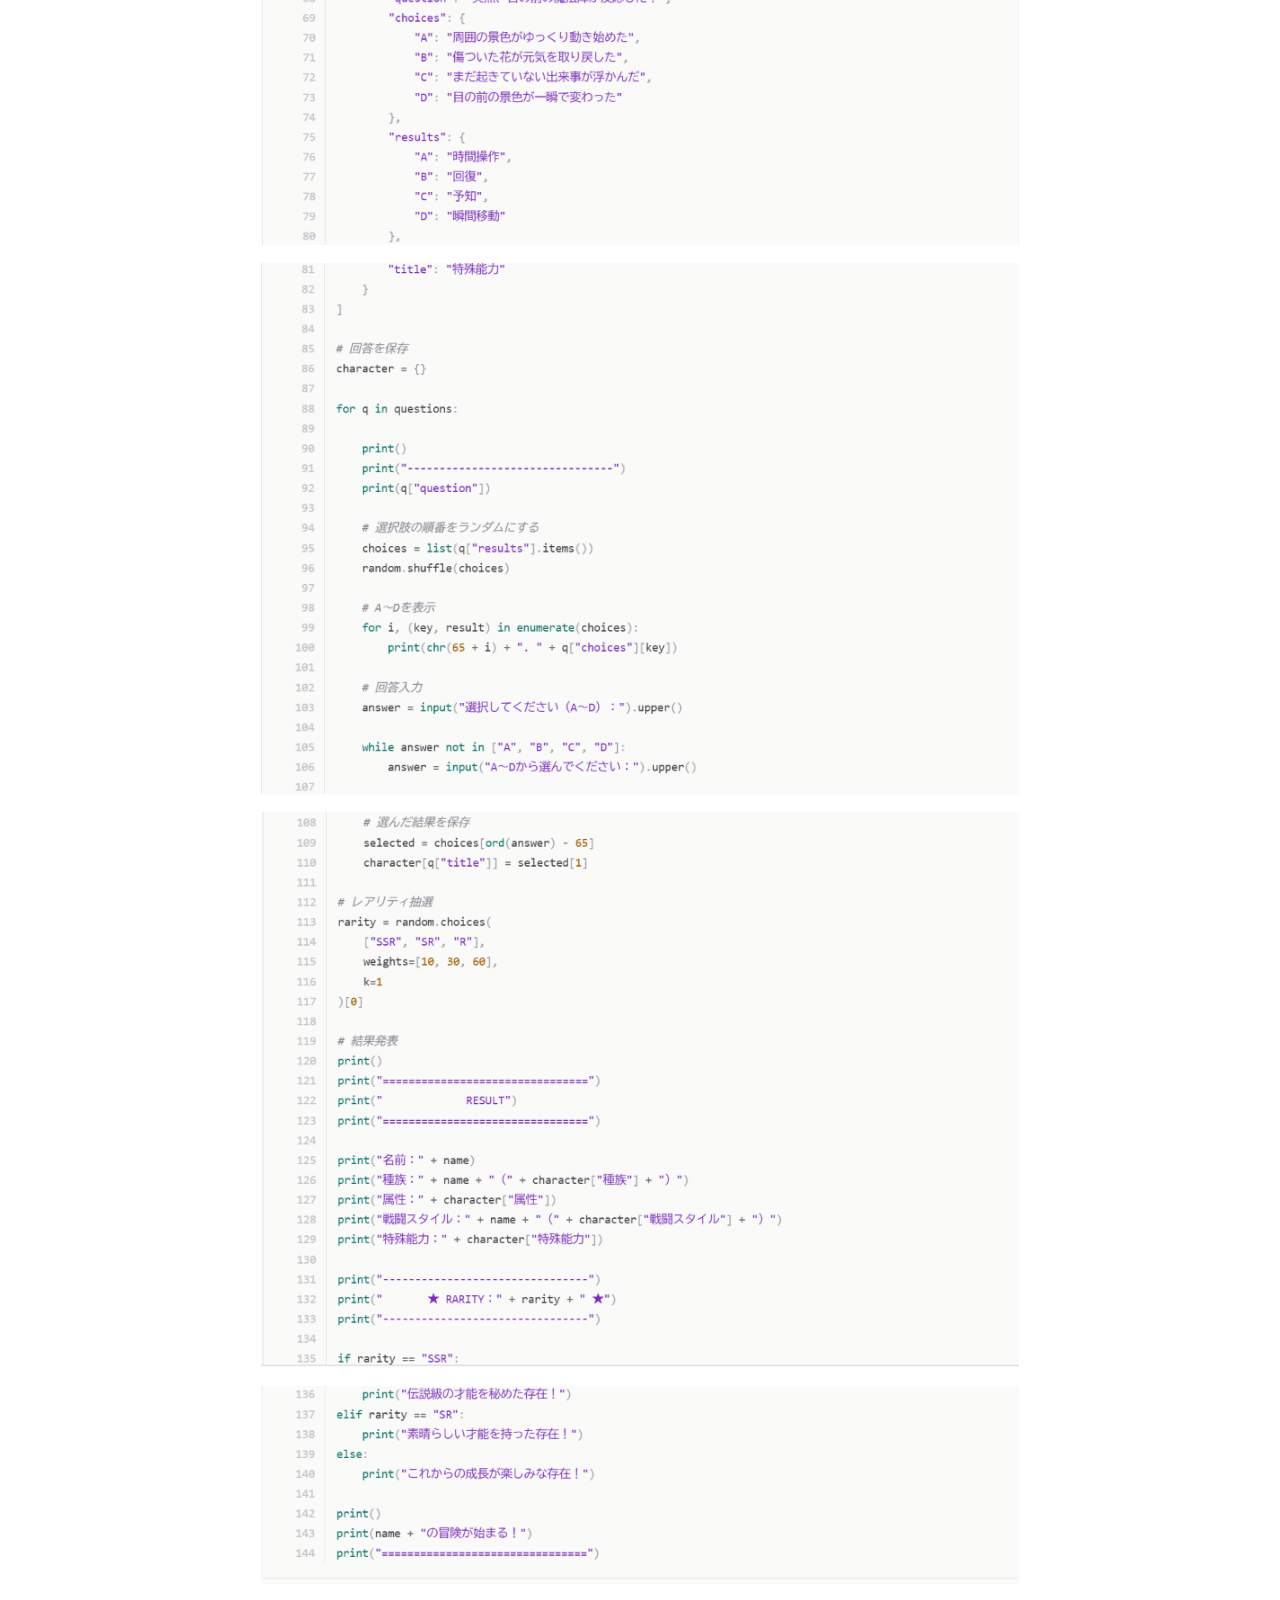
<file: de12/python game.html>
<!DOCTYPE html>
<html lang="jp">
    <style>
    .title {
    text-align:center;
}
    </style>
    <h1 class="title">自分の正体はなんだろうゲーム</h1> 
    <p style="text-align: center;">
自分で好きな名前を入力し、4つの質問に答えることで、自分のキャラクターが誕生する心理テストのようなゲームです。<br>
選んだ回答によってキャラクターの特徴やレアリティが変化します。最後、自分の正体は何なのかワクワクしながら楽しめます。<br>
</p>
     <h2 class="title">≪ゲームのソースコード≫</h2> 
<img src="images/スクリーンショット 2026-11-22 195924.png"width="60%" style="display: block; margin: auto;"><br>
<img src="images/スクリーンショット 2026-11-22 195956.png"width="60%" style="display: block; margin: auto;"><br>
<img src="images/スクリーンショット 2026-11-22 200059.png"width="60%" style="display: block; margin: auto;"><br>
<img src="images/スクリーンショット 2026-11-22 200133.png"width="60%" style="display: block; margin: auto;"><br>
<img src="images/スクリーンショット 2026-11-22 200216.png"width="60%" style="display: block; margin: auto;"><br>
<img src="images/スクリーンショット 2026-11-22 200240.png"width="60%" style="display: block; margin: auto;"><br>
</file>
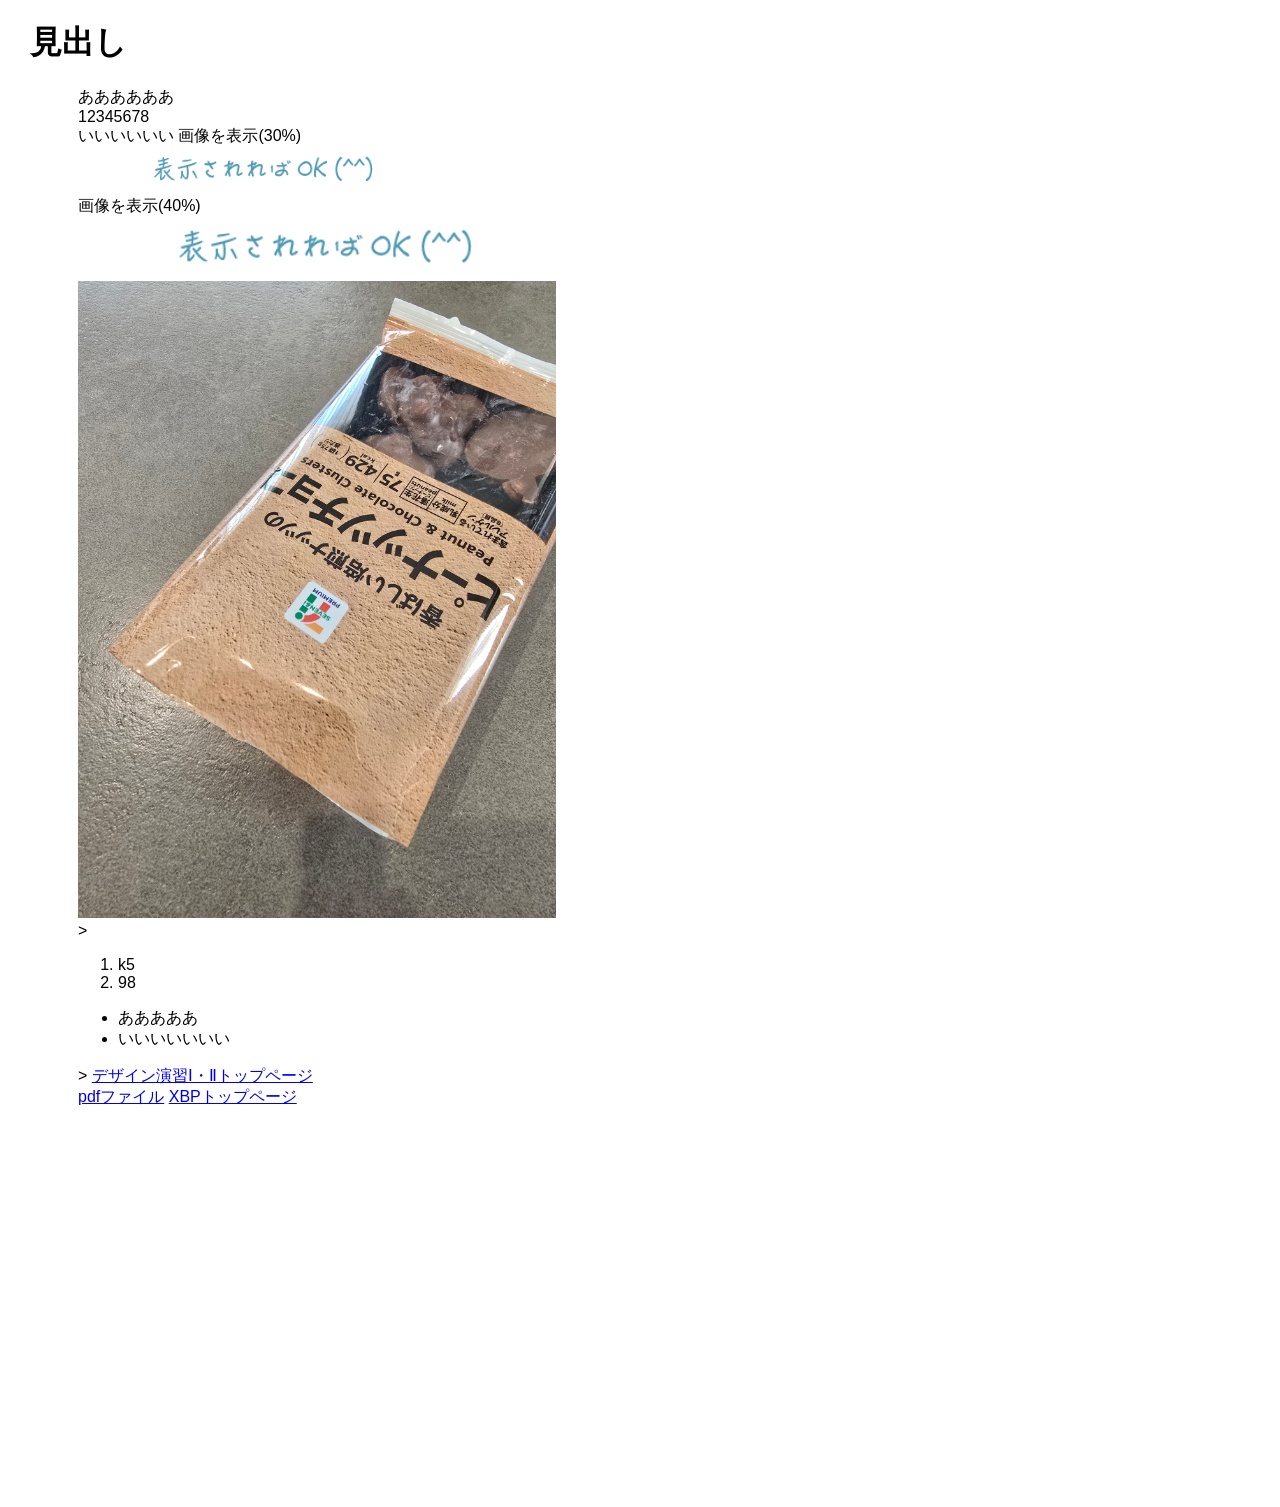
<file: de12/test.html>
<!DOCTYPE html>
<html lang="jp">
<head>
    <!-- ⑥↓タイトルを変えてみよう -->
    <title>なつきのテストページ</title>
    <!-- ⑤スタイルシートの設定をしよう -->
 <link rel="stylesheet" href="css/style.css">
    <!-- h1.htmlからある行をコピペしてくればOK -->
</head>
<body>
    <h1>見出し</h1>
    <!-- 塊ごとにdivタグで区切るようにしましょう。 -->
    <div>
         <!-- ①↓に文字を書いてみよう -->
ああああああ<br>
12345678<br>
いいいいいい
         <!-- ②↓に画像（imagesフォルダにあるtest.png）を挿入してみよう -->
画像を表示(30%)<br>
<img src="./images/testimage.png" width="30%"><br>
画像を表示(40%)<br>
<img src="./images/testimage.png"width="40%"><br>
<img src="./images/20260517_142752.jpg"width="40%"><br>    
<!-- ③↓に箇条書きをしてみよう -->>
  <ol>
 <li>k5</li>
 <li>98</li>
 </ol>
 <ul>
<li>あああああ</li>
<li>いいいいいいい</li>
</ul>
<!-- ④↓に外部リンクを作ってみよう -->>
<a href="index.html">デザイン演習Ⅰ・Ⅱトップページ</a><br>
<a href="./files/test.pdf"target="_blank">pdfファイル</a>
<a href="../index.html">XBPトップページ</a><br>
<iframe width="560" height="315" src="https://www.youtube.com/embed/VyKLQXOj0ts?si=K795Mln2n7j1L3tU" title="YouTube video player" frameborder="0" allow="accelerometer; autoplay; clipboard-write; encrypted-media; gyroscope; picture-in-picture; web-share" referrerpolicy="strict-origin-when-cross-origin" allowfullscreen></iframe>
 <title>なつきのページ</title>
</div>
</body>
</html>
</file>
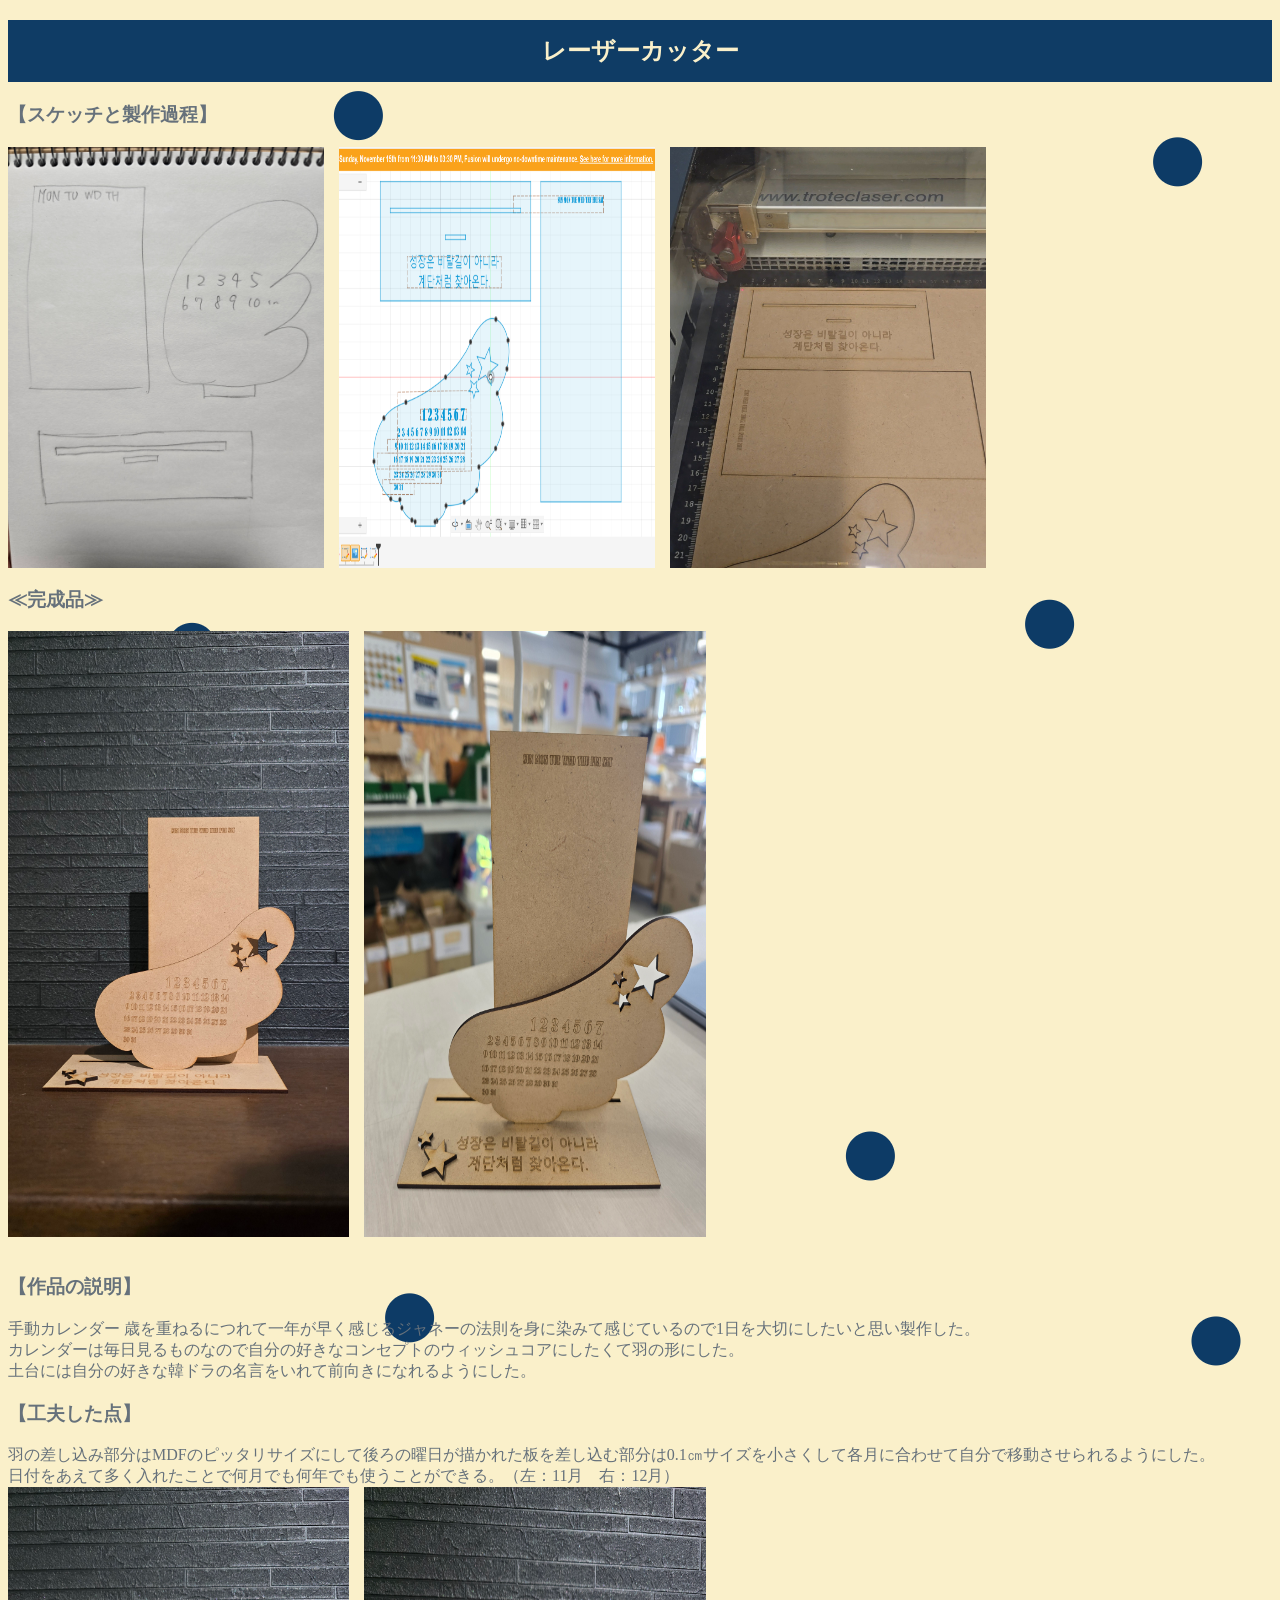
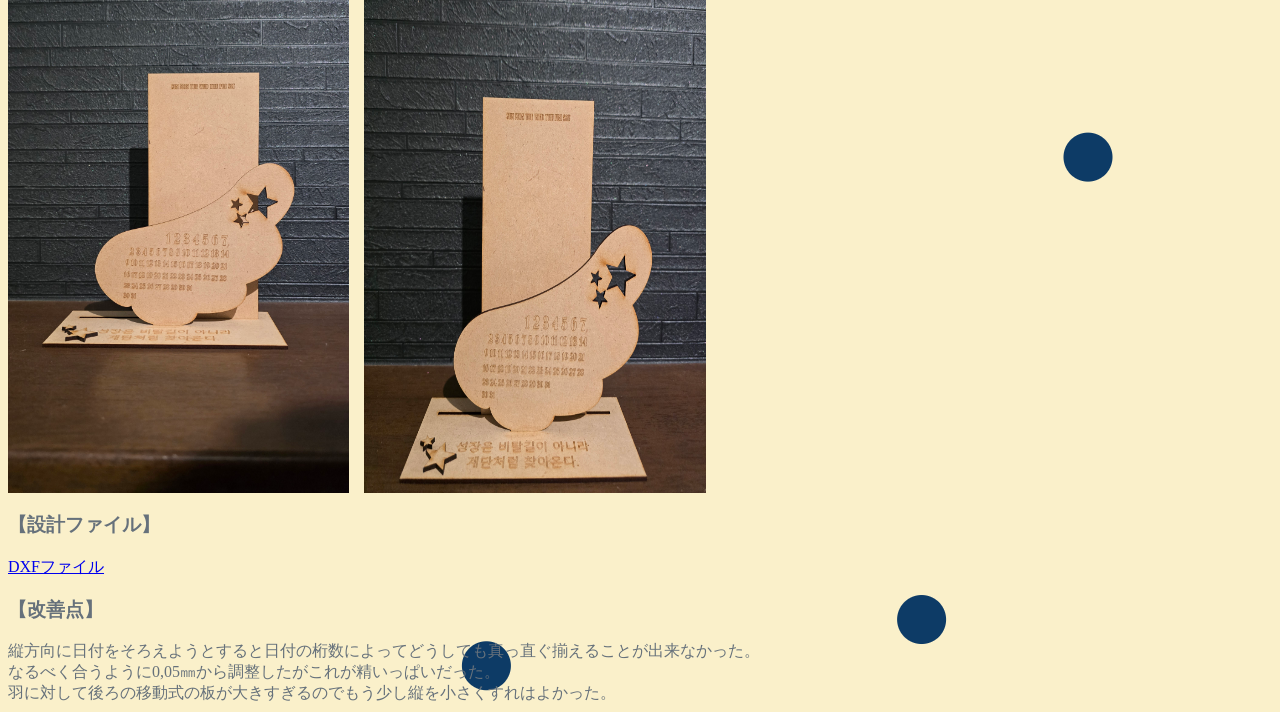
<file: digi_fab/calender.html>
<!DOCTYPE html>
<html lang="jp">
    <head>
        <style>

body {
    background-color: #FAF0CA;
    background-image:
       radial-gradient(circle at 5% 8%, #0D3B66 24px, transparent 25px),
        radial-gradient(circle at 28% 5%, #0D3B66 24px, transparent 25px),
        radial-gradient(circle at 65% 12%, #0D3B66 24px, transparent 25px),
        radial-gradient(circle at 92% 7%, #0D3B66 24px, transparent 25px),

        radial-gradient(circle at 15% 28%, #0D3B66 24px, transparent 25px),
        radial-gradient(circle at 48% 32%, #0D3B66 24px, transparent 25px),
        radial-gradient(circle at 82% 27%, #0D3B66 24px, transparent 25px),

        radial-gradient(circle at 3% 52%, #0D3B66 24px, transparent 25px),
        radial-gradient(circle at 32% 57%, #0D3B66 24px, transparent 25px),
        radial-gradient(circle at 68% 50%, #0D3B66 24px, transparent 25px),
        radial-gradient(circle at 95% 58%, #0D3B66 24px, transparent 25px),

        radial-gradient(circle at 18% 78%, #0D3B66 24px, transparent 25px),
        radial-gradient(circle at 52% 82%, #0D3B66 24px, transparent 25px),
        radial-gradient(circle at 85% 76%, #0D3B66 24px, transparent 25px),

        radial-gradient(circle at 38% 98%, #0D3B66 24px, transparent 25px),
        radial-gradient(circle at 72% 96%, #0D3B66 24px, transparent 25px);


    background-repeat: no-repeat;
    background-size: 100% 100%;
}
body {
    color: #66717B;
}
        .title {
    text-align:center;
    background-color: #0F3C65;
    color: #FAF0CA;
    padding: 15px;
    width: 100%;
    box-sizing: border-box;
}
</style>
</head>
 <h2 class="title">レーザーカッター</h2>

<h3>【スケッチと製作過程】</h3>
<div style="display: flex; gap: 15px;">
  <img src="images/20261114_171507.jpg" width="25%">
  <img src="images/スクリーンショット 2026-11-14 170806.png" width="25%">

  <img src="images/20261112_122014.jpg" width="25%">
</div>
<h3>≪完成品≫</h3>
<div style="display: flex; gap: 15px;">
  <img src="images/20261114_165034.jpg" width="27%">
  <img src="images/20261112_123426.jpg" width="27%">
</div>
<br>
 <h3>【作品の説明】</h3>
 手動カレンダー
歳を重ねるにつれて一年が早く感じるジャネーの法則を身に染みて感じているので1日を大切にしたいと思い製作した。<br>
カレンダーは毎日見るものなので自分の好きなコンセプトのウィッシュコアにしたくて羽の形にした。<br> 
土台には自分の好きな韓ドラの名言をいれて前向きになれるようにした。
<h3>【工夫した点】</h3>
羽の差し込み部分はMDFのピッタリサイズにして後ろの曜日が描かれた板を差し込む部分は0.1㎝サイズを小さくして各月に合わせて自分で移動させられるようにした。<br>
日付をあえて多く入れたことで何月でも何年でも使うことができる。（左：11月　右：12月）<br>

<div style="display: flex; gap: 15px;">
  <img src="./images/20261114_165034.jpg" width="27%">
  <img src="./images/20261114_165219.jpg" width="27%">
</div>
 <h3>【設計ファイル】</h3>
 <a href="files/calender.dxf">DXFファイル</a>
<h3>【改善点】</h3>
縦方向に日付をそろえようとすると日付の桁数によってどうしても真っ直ぐ揃えることが出来なかった。<br>
なるべく合うように0,05㎜から調整したがこれが精いっぱいだった。<br>
羽に対して後ろの移動式の板が大きすぎるのでもう少し縦を小さくすれはよかった。<br>
</file>
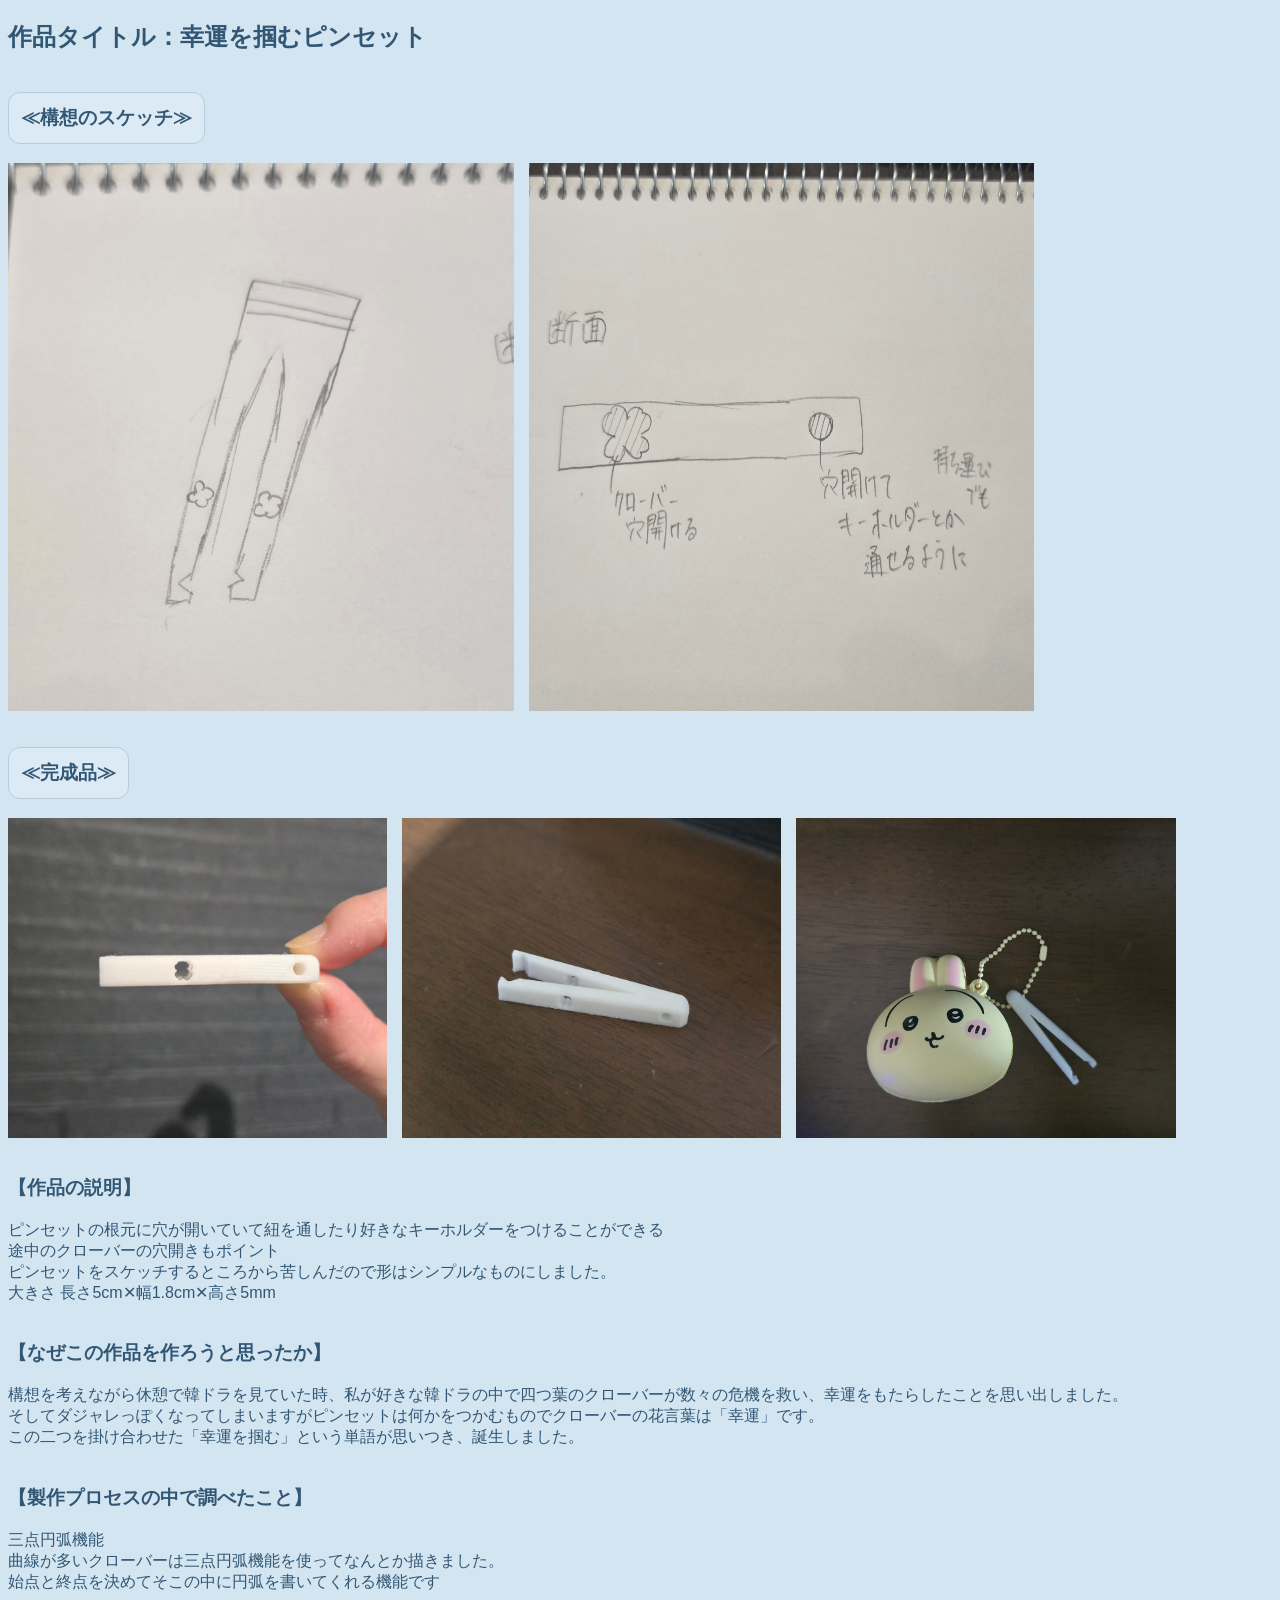
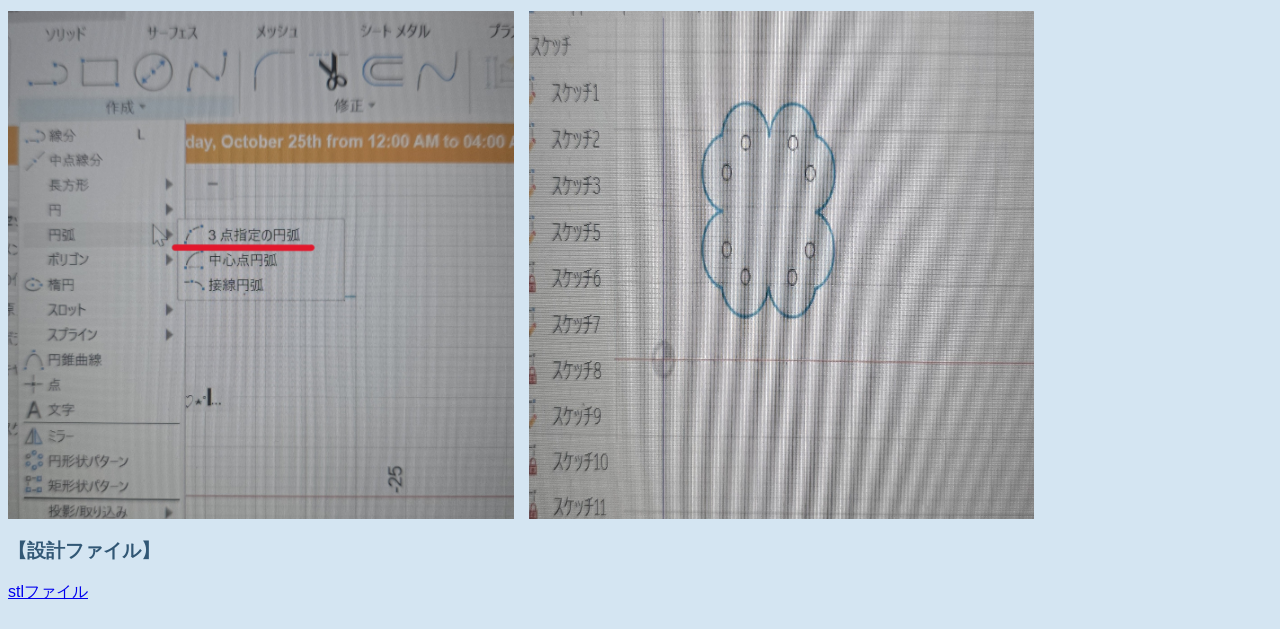
<file: digi_fab/pinset.html>
<!DOCTYPE html>
<html lang="jp">
<head>
<body style="
  background-color: #D4E5F2;
  color: #315775;
  font-family: sans-serif;
">

</head>

    
    <h1></h1>
    <h2>作品タイトル：幸運を掴むピンセット</h2> 
    <h3 style="
  display: inline-block;
  color: #315775;
  background-color: #DCEAF5;
  border: 1px solid #B5CCDF;
  border-radius: 12px;
  padding: 12px;
">
≪構想のスケッチ≫</h3>
   <div style="display: flex; gap: 15px;">
  <img src="./images/20261024_150253.jpg" width="40%">
  <img src="./images/20261024_144401.jpg" width="40%">
</div>
<br>
<h3 style="
  display: inline-block;
  color: #315775;
  background-color: #DCEAF5;
  border: 1px solid #B5CCDF;
  border-radius: 12px;
  padding: 12px;
">
≪完成品≫</h3>

<div style="display: flex; gap: 15px;">
  <img src="./images/20261024_174118.jpg" width="30%">
  <img src="./images/20261024_174238.jpg" width="30%">

  <img src="./images/20261024_174933.jpg" width="30%">
</div>
<br>
    <h3>【作品の説明】</h3>
    ピンセットの根元に穴が開いていて紐を通したり好きなキーホルダーをつけることができる<br>
    途中のクローバーの穴開きもポイント<br>
    ピンセットをスケッチするところから苦しんだので形はシンプルなものにしました。<br>
    大きさ 長さ5cm✕幅1.8cm✕高さ5mm<br>
    <br>
    <h3>【なぜこの作品を作ろうと思ったか】</h3>
    構想を考えながら休憩で韓ドラを見ていた時、私が好きな韓ドラの中で四つ葉のクローバーが数々の危機を救い、幸運をもたらしたことを思い出しました。<br>
    そしてダジャレっぽくなってしまいますがピンセットは何かをつかむものでクローバーの花言葉は「幸運」です。<br>
    この二つを掛け合わせた「幸運を掴む」という単語が思いつき、誕生しました。<br>
    <br>
    <h3>【製作プロセスの中で調べたこと】</h3>
       三点円弧機能<br>
       曲線が多いクローバーは三点円弧機能を使ってなんとか描きました。<br>
       始点と終点を決めてそこの中に円弧を書いてくれる機能です<br>
       <br>
       <div style="display: flex; gap: 15px;">
  <img src="./images/20261024_154158.jpg" width="40%">
  <img src="./images/20261024_154136.jpg" width="40%">
</div>
       
    <h3>【設計ファイル】</h3>
    <a href="./files/ピンセット２.stl" download>stlファイル</a><br>
    <br>
</file>
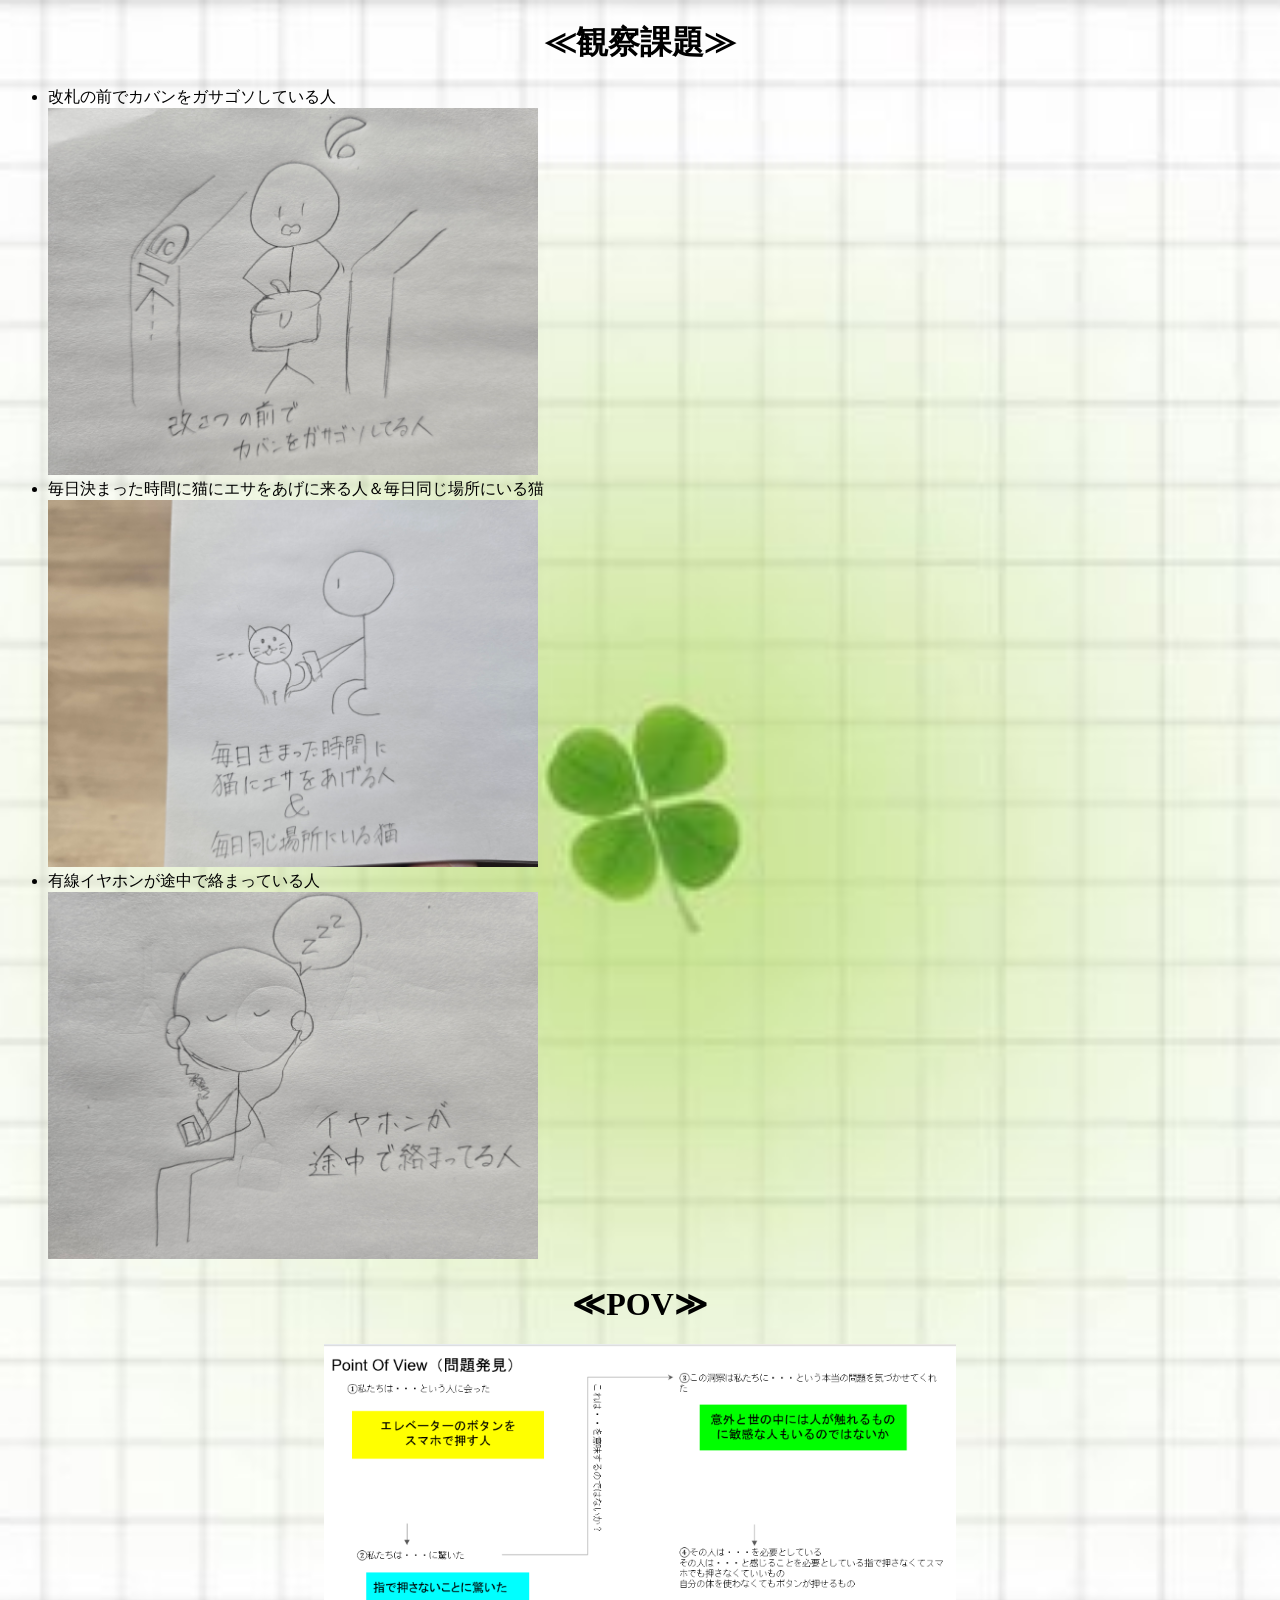
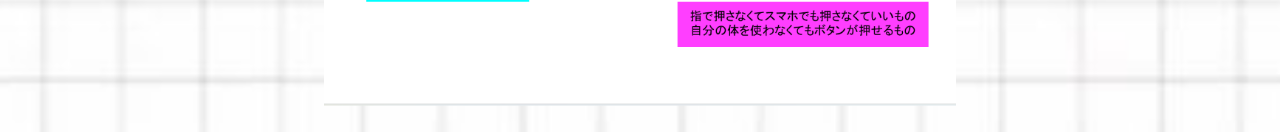
<file: digi_fab/観察課題.html>
<!DOCTYPE html>
<html lang="jp">
    <style>
    .title {
    text-align:center;
}
    </style>
    <body style="background-image: url('./images/clover.jpg'); background-size: cover; background-position: center; background-repeat: no-repeat; min-height: 100vh;">



</body>
   <h1 class="title">≪観察課題≫</h1> 
    <ul>
<li>改札の前でカバンをガサゴソしている人</li>
<img src="./images/20261114_203852.jpg"width="40%"><br>
<li>毎日決まった時間に猫にエサをあげに来る人＆毎日同じ場所にいる猫</li>
<img src="./images/20261114_203920.jpg"width="40%"><br>
<li>有線イヤホンが途中で絡まっている人</li>
<img src="./images/20261114_204430.jpg"width="40%"><br>

</ul>
   <h1 class="title">≪POV≫</h1> 
   <img src="images/スクリーンショット 2026-11-22 184411.png"width="50%" style="display: block; margin: auto;"><br>
</file>
<file: css/style.css>
@charset "utf-8";
/* 冒頭でimport */
@import url('https://fonts.googleapis.com/css?family=Raleway:700&display=swap');
@import url('https://fonts.googleapis.com/css?family=M+PLUS+Rounded+1c:400,700&display=swap&subset=japanese');
/* フォントを指定したいところで */

logo img{
    border-radius: 50%;
    width: 150px;
    height: 150px;
    object-fit: cover; /* 画像のトリミング */
}

logotohome img{
    border-radius: 70%;
    width: 70px;
    height: 70px;
    object-fit: cover; /* 画像のトリミング */
}



/* ========== common ========== */
html, body {
	font-size: 16px;
	font-family: sans-serif;
	color: #393939;
    margin-left: 15px;
    margin-bottom: 40px;
	background: #efefef;
}
h1{
    text-indent: 0em;
}
h2{
    margin-left: 1em;
    margin-top: 1em;
}
h3{
    margin-left: 2em;
}
div{
    margin-top: 1em;
    margin-left: 3em;
}
p{
    margin-left: 3em;
}
span.blackback{
    text-indent: 3em;
    background: #393939;
    color: #efefef;
}
</file>
<file: de12/css/style.css>
@charset "utf-8";
/* 冒頭でimport */
@import url('https://fonts.googleapis.com/css?family=Raleway:700&display=swap');
@import url('https://fonts.googleapis.com/css?family=M+PLUS+Rounded+1c:400,700&display=swap&subset=japanese');
/* フォントを指定したいところで */

logo img{
    border-radius: 50%;
    width: 150px;
    height: 150px;
    object-fit: cover; /* 画像のトリミング */
}

logotohome img{
    border-radius: 70%;
    width: 70px;
    height: 70px;
    object-fit: cover; /* 画像のトリミング */
}



/* ========== common ========== */
html, body {
	font-size: 16px;
	font-family: sans-serif;
	color: #000000;
    margin-left: 15px;
    margin-bottom: 40px;
	background: #FFFFFF
}
h1{
    text-indent: 0em;
}
h2{
    margin-left: 1em;
    margin-top: 1em;
}
h3{
    margin-left: 2em;
}
div{
    margin-top: 1em;
    margin-left: 3em;
}
p{
    margin-left: 3em;
}
span.blackback{
    text-indent: 3em;
    background: #393939;
    color: #efefef;
}
</file>
<file: digi_fab/css/style.css>
@charset "utf-8";
/* 冒頭でimport */
@import url('https://fonts.googleapis.com/css?family=Raleway:700&display=swap');
@import url('https://fonts.googleapis.com/css?family=M+PLUS+Rounded+1c:400,700&display=swap&subset=japanese');
/* フォントを指定したいところで */

logo img{
    border-radius: 50%;
    width: 150px;
    height: 150px;
    object-fit: cover; /* 画像のトリミング */
}

logotohome img{
    border-radius: 70%;
    width: 70px;
    height: 70px;
    object-fit: cover; /* 画像のトリミング */
}



/* ========== common ========== */
html, body {
	font-size: 16px;
	font-family: sans-serif;
	color: #393939;
    margin-left: 15px;
    margin-bottom: 40px;
	background: #efefef;
}
h1{
    text-indent: 0em;
}
h2{
    margin-left: 1em;
    margin-top: 1em;
}
h3{
    margin-left: 2em;
}
div{
    margin-top: 1em;
    margin-left: 3em;
}
p{
    margin-left: 3em;
}
span.blackback{
    text-indent: 3em;
    background: #393939;
    color: #efefef;
}
</file>
